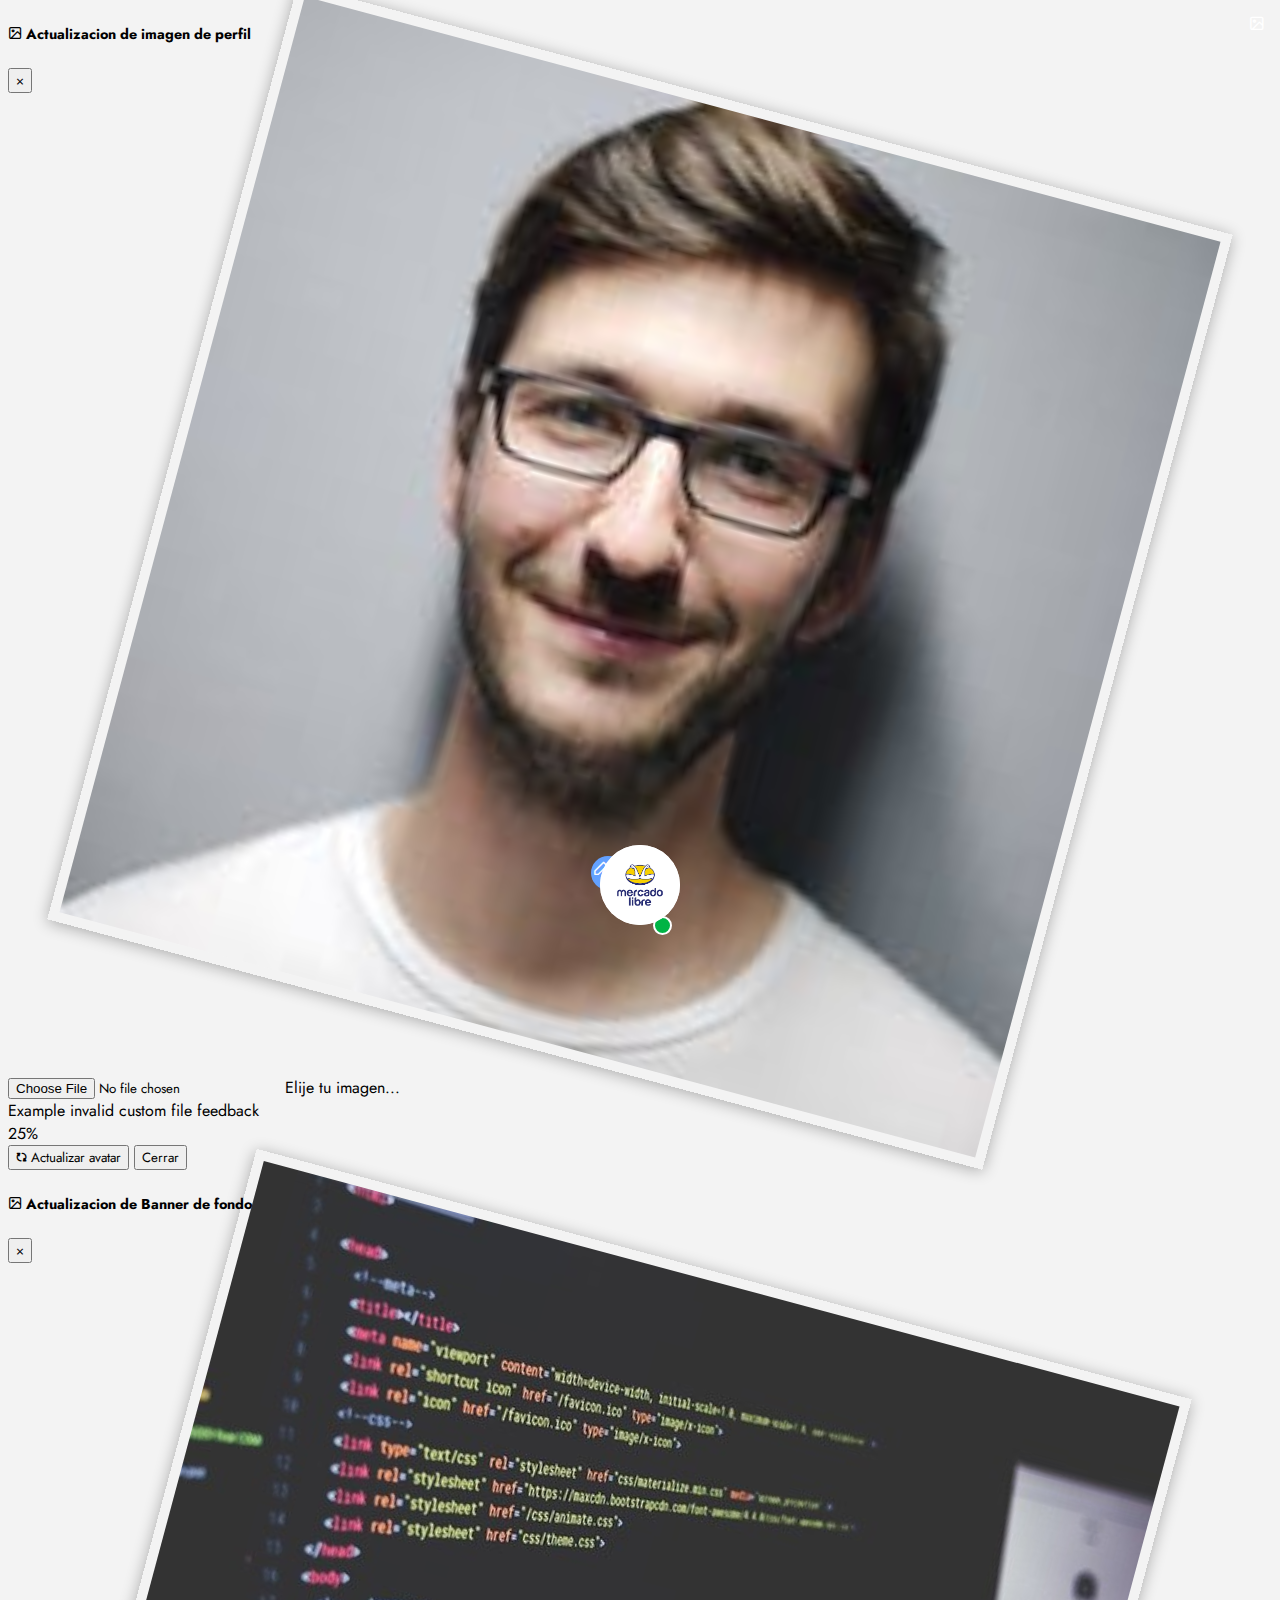
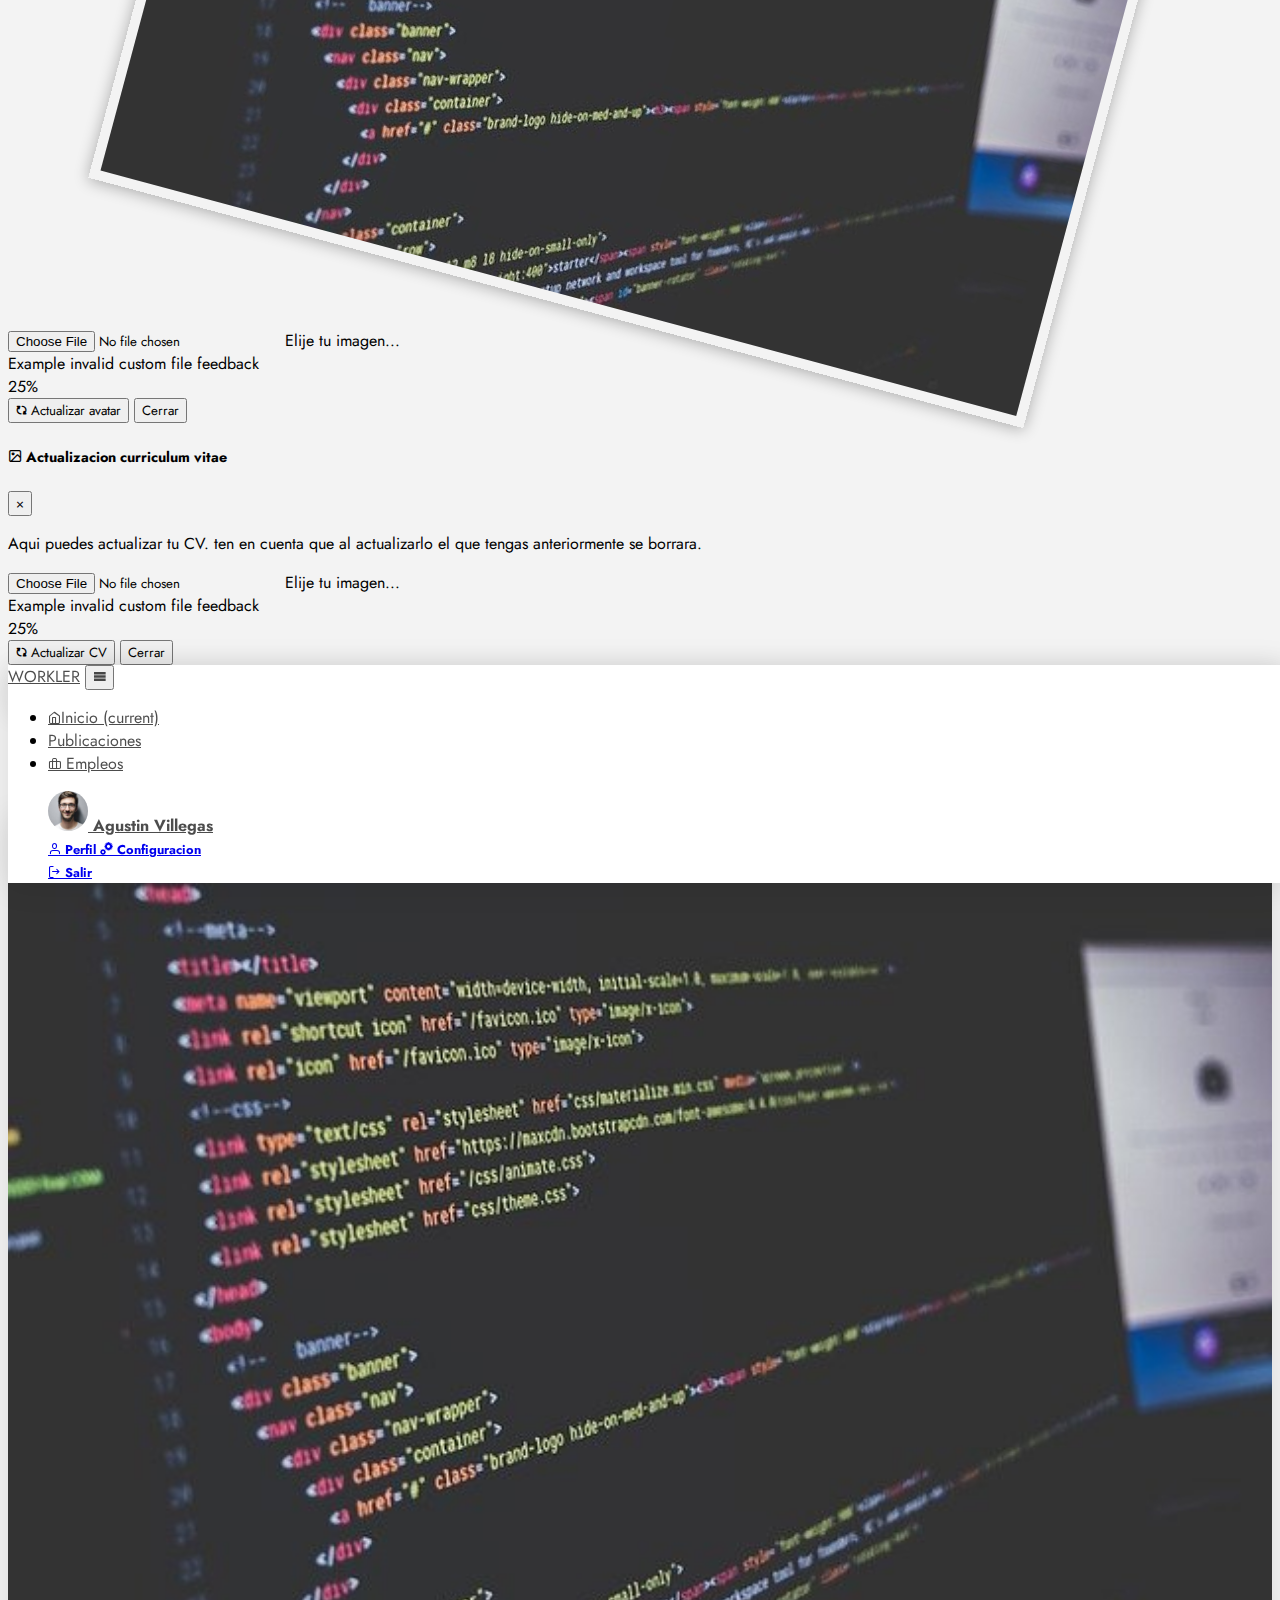
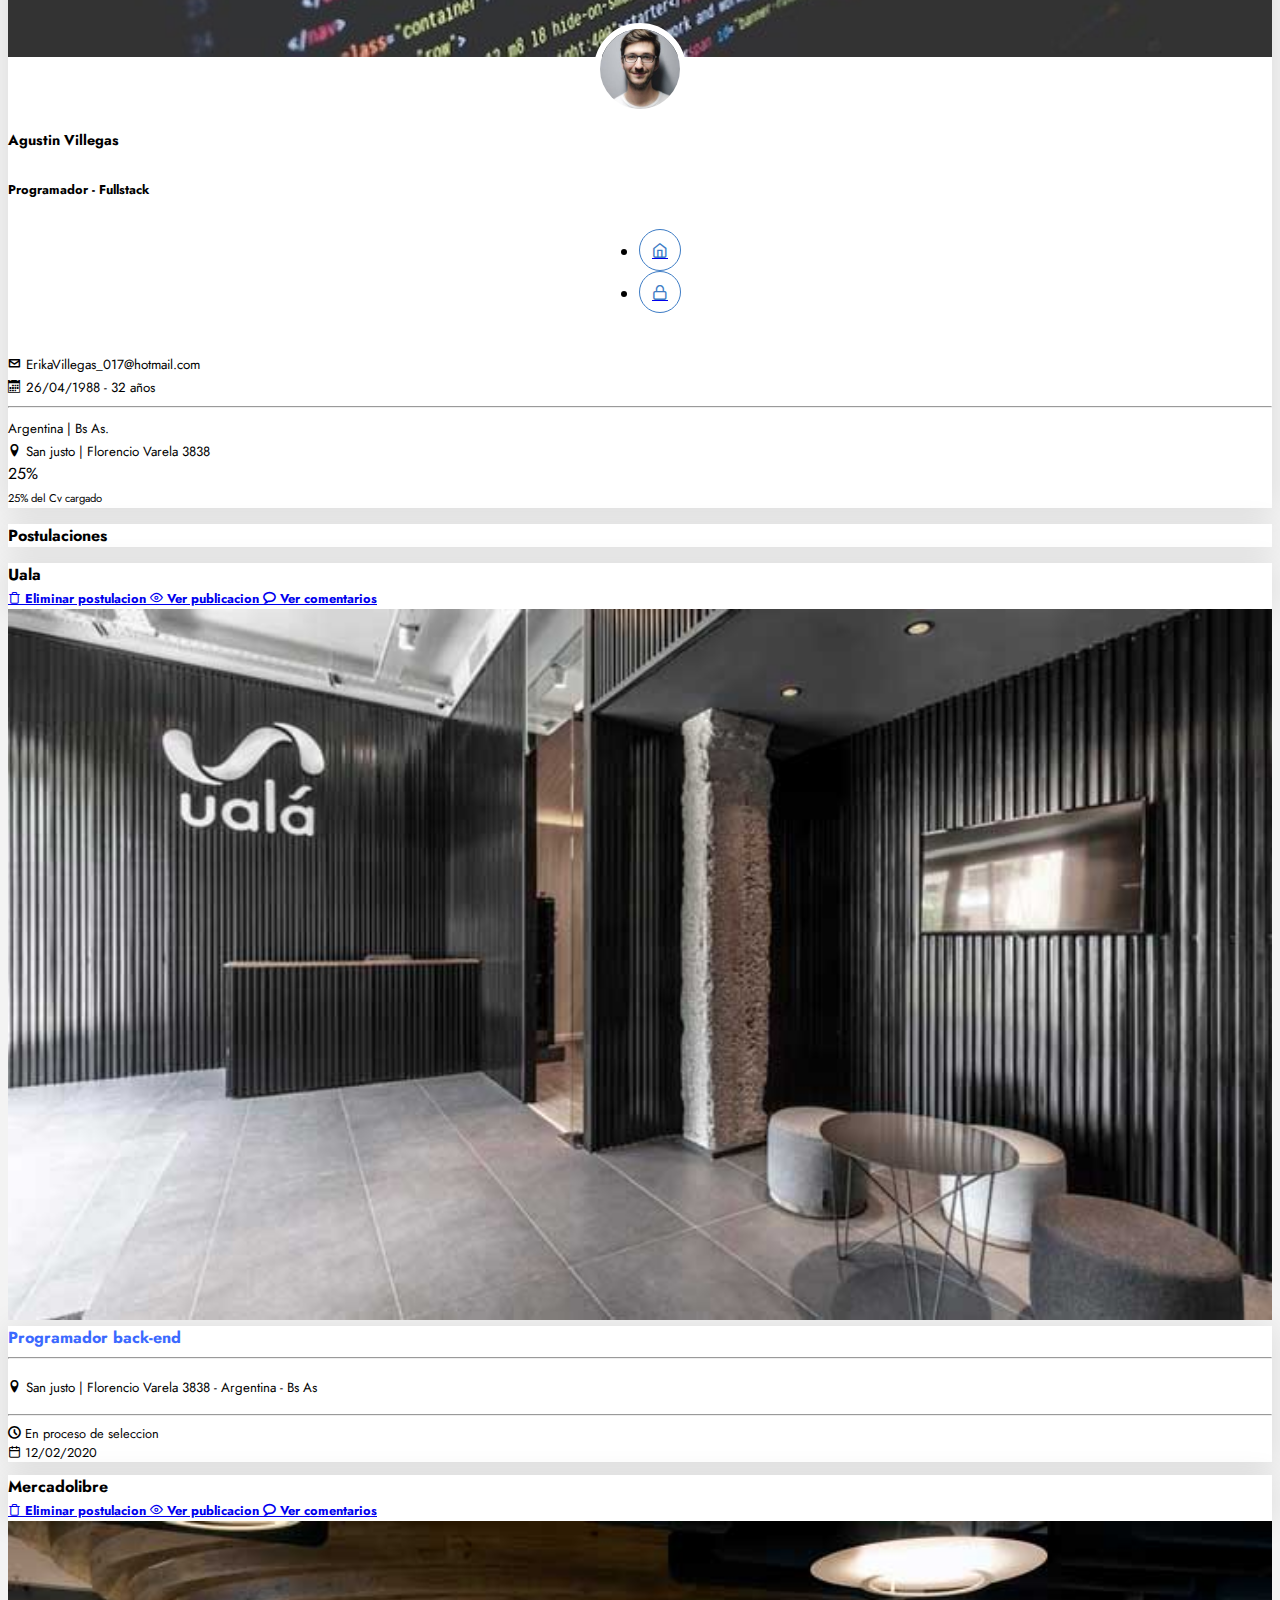
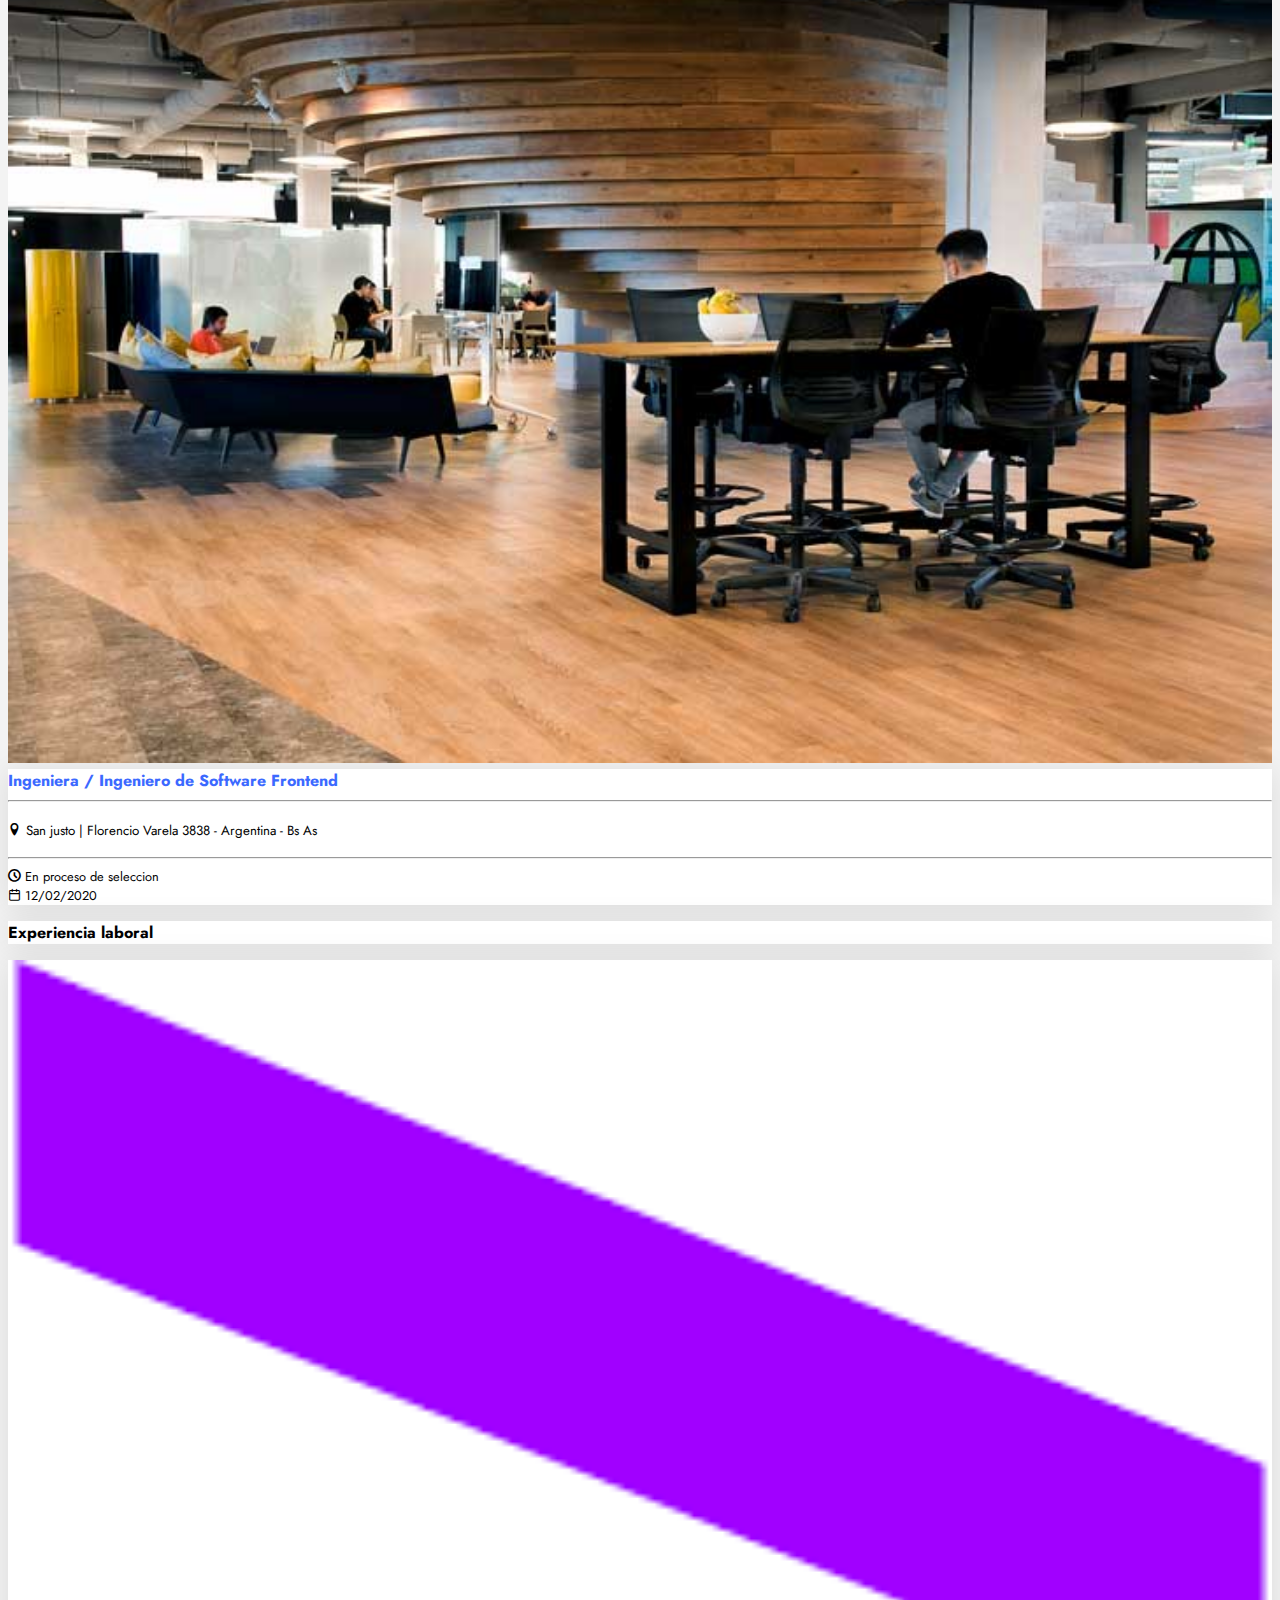
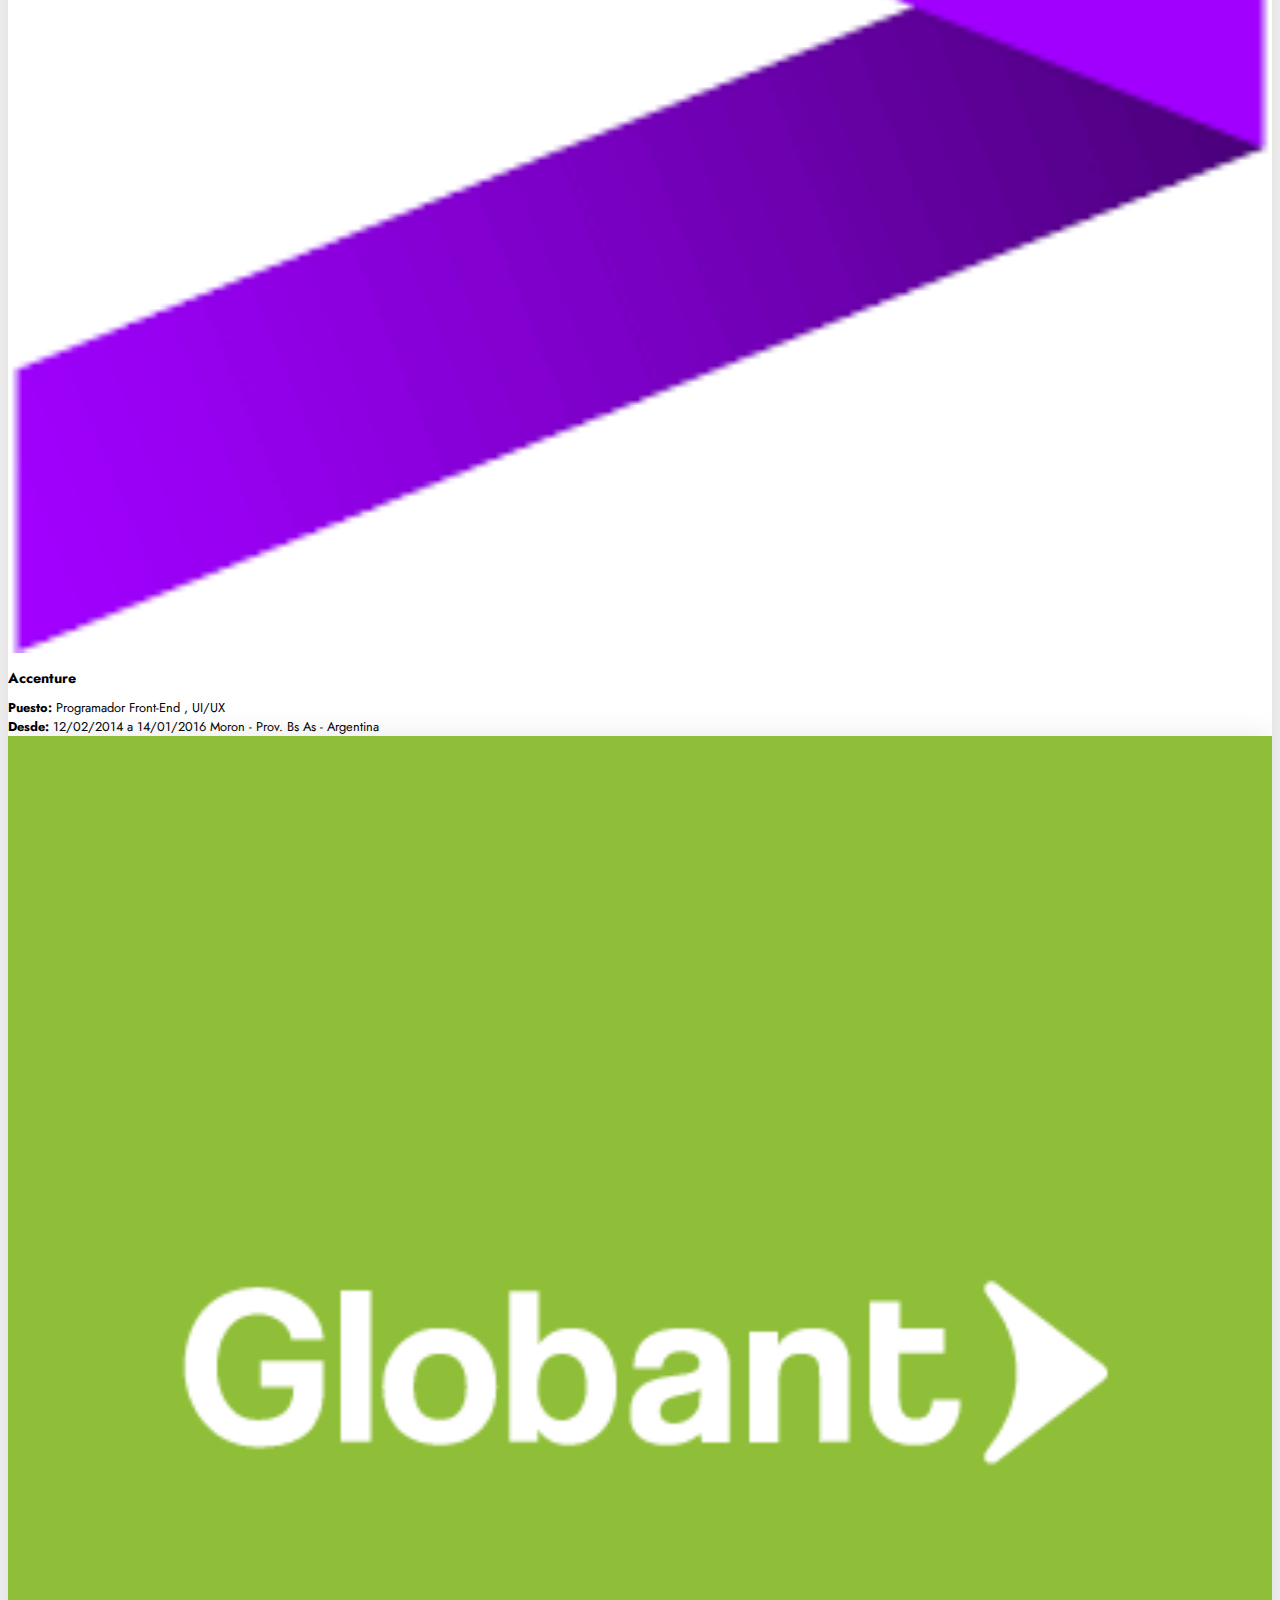
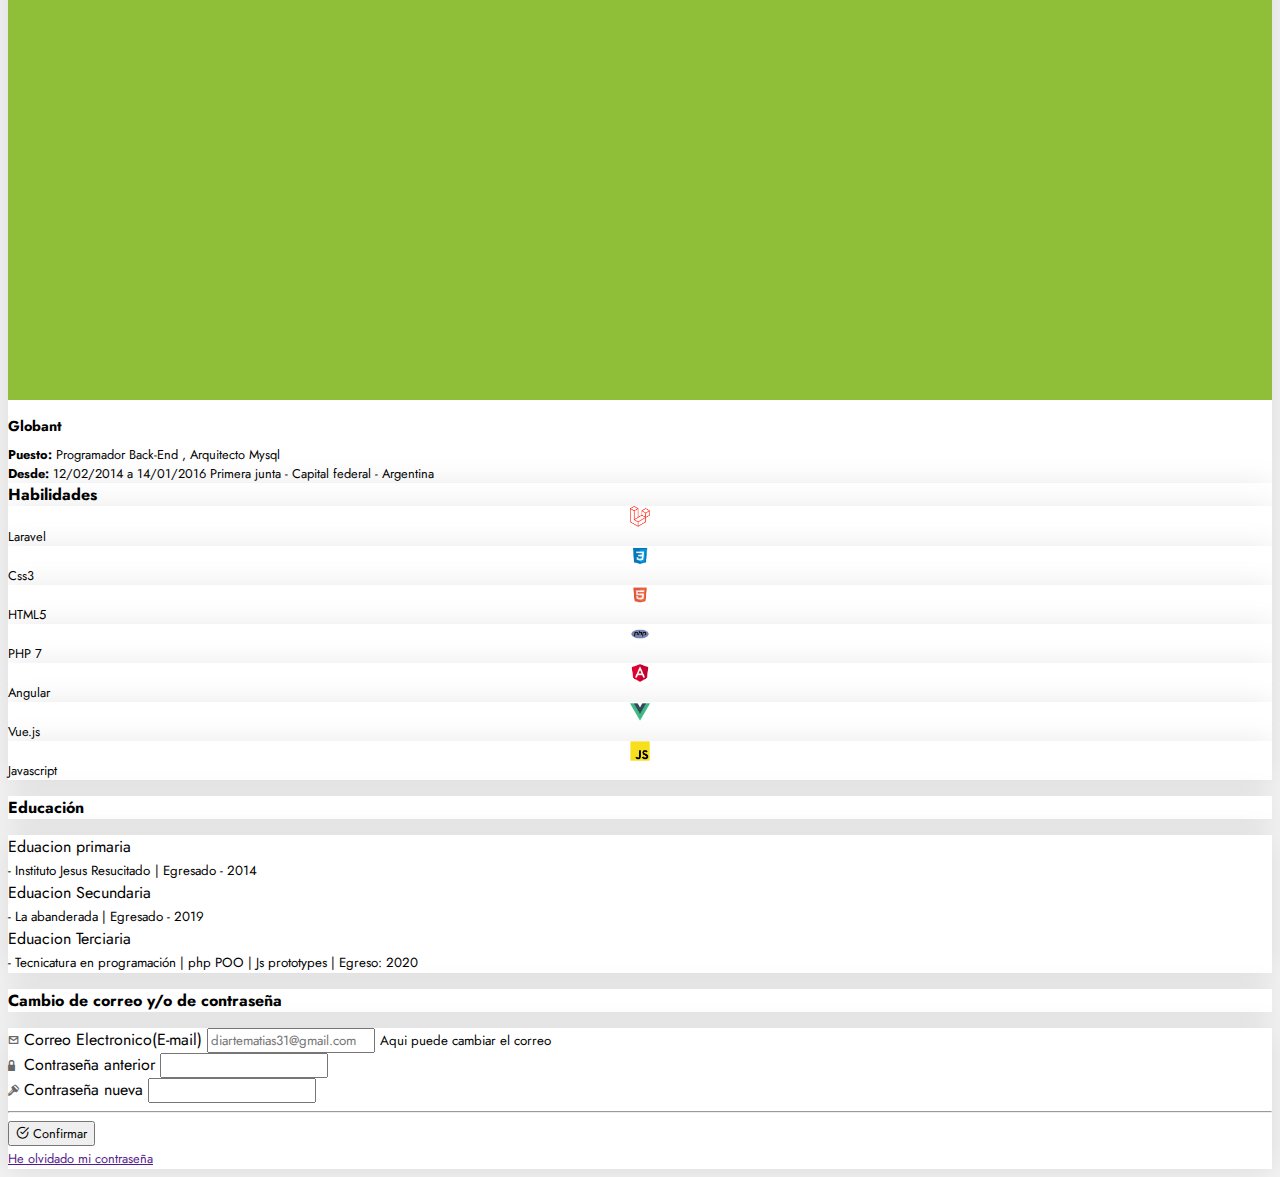
<file: docs/index.html>
<!DOCTYPE html>
<html lang="en">
<head>
    <meta charset="UTF-8">
    <meta name="viewport" content="width=device-width, initial-scale=1.0">
    <title>Document</title>
    <link rel="stylesheet" href="css/style.css">
    <link rel="stylesheet" href="css/responsive.css">
    <link rel="stylesheet" href="css/Topacia.css">
    <link rel="stylesheet" href="css/Icons/style.css">
    <link href="https://fonts.googleapis.com/css2?family=Jost:ital,wght@0,300;0,400;0,700;1,400&display=swap" rel="stylesheet">
    <link rel="stylesheet" href="https://stackpath.bootstrapcdn.com/bootstrap/4.5.0/css/bootstrap.min.css" integrity="sha384-9aIt2nRpC12Uk9gS9baDl411NQApFmC26EwAOH8WgZl5MYYxFfc+NcPb1dKGj7Sk" crossorigin="anonymous">
</head>
<body>

    <!-- Update Avatar Modal -->
    <div class="modal fade" id="updateAvatar" tabindex="-1" role="dialog" aria-labelledby="updateAvatarLabel" aria-hidden="true">
        <div class="modal-dialog">
            <div class="modal-content">
                <div class="modal-header">
                    <h5 class="modal-title fw-b f-6" id="exampleModalLabel">
                        <span class="icon-image2 mr-2"></span>
                        Actualizacion de imagen de perfil
                    </h5>
                    <button type="button" class="close" data-dismiss="modal" aria-label="Close">
                        <span aria-hidden="true">&times;</span>
                    </button>
                </div>
                <div class="modal-body">
                    <div class="col-xl-5 mt-4 mx-auto p-0">
                        <img src="./imagenes/images/users/face-user-01.jpg" class="marco-avatar-or-banner-update">
                            <div class="custom-file mb-3 mt-4">
                                <input type="file" class="custom-file-input" id="validatedCustomFile" required>
                                <label class="custom-file-label" for="validatedCustomFile">Elije tu imagen...</label>
                                <div class="invalid-feedback">Example invalid custom file feedback</div>
                            </div>

                        <div class="progress mt-3">
                            <div class="progress-bar progress-bar-striped bg-info" role="progressbar" style="width:25%" aria-valuenow="50" aria-valuemin="0" aria-valuemax="100">
                                25%
                            </div>
                        </div>
                    </div>
                    
                </div>
                <div class="modal-footer">
                    <button type="button" class="btn btn-info">
                        <span class="icon-refresh mr-2 f-8"></span>
                        Actualizar avatar
                    </button>
                    <button type="button" class="btn btn-secondary" data-dismiss="modal">Cerrar</button>
                </div>
            </div>
        </div>
    </div>


    <!-- Update Banner Modal -->
    <div class="modal fade" id="updateBanner" tabindex="-1" role="dialog" aria-labelledby="updateBannerLabel" aria-hidden="true">
        <div class="modal-dialog">
            <div class="modal-content">
                <div class="modal-header">
                    <h5 class="modal-title fw-b f-6" id="exampleModalLabel">
                        <span class="icon-image2 mr-2"></span>
                        Actualizacion de Banner de fondo perfil
                    </h5>
                    <button type="button" class="close" data-dismiss="modal" aria-label="Close">
                        <span aria-hidden="true">&times;</span>
                    </button>
                </div>
                <div class="modal-body">
                    <div class="col-xl-5 mt-4 mx-auto p-0">
                        <img src="./imagenes/images/banner.jpg" class="marco-avatar-or-banner-update">
                            <div class="custom-file mb-3 mt-4">
                                <input type="file" class="custom-file-input" id="validatedCustomFile" required>
                                <label class="custom-file-label" for="validatedCustomFile">Elije tu imagen...</label>
                                <div class="invalid-feedback">Example invalid custom file feedback</div>
                            </div>

                        <div class="progress mt-3">
                            <div class="progress-bar progress-bar-striped bg-info" role="progressbar" style="width:25%" aria-valuenow="50" aria-valuemin="0" aria-valuemax="100">
                                25%
                            </div>
                        </div>
                    </div>
                    
                </div>
                <div class="modal-footer">
                    <button type="button" class="btn btn-info">
                        <span class="icon-refresh mr-2 f-8"></span>
                        Actualizar avatar
                    </button>
                    <button type="button" class="btn btn-secondary" data-dismiss="modal">Cerrar</button>
                </div>
            </div>
        </div>
    </div>

    <!-- Update CV -->

    <div class="modal fade" id="updateCV" tabindex="-1" role="dialog" aria-labelledby="updateCVLabel" aria-hidden="true">
        <div class="modal-dialog">
            <div class="modal-content">
                <div class="modal-header">
                    <h5 class="modal-title fw-b f-6" id="exampleModalLabel">
                        <span class="icon-image2 mr-2"></span>
                        Actualizacion curriculum vitae
                    </h5>
                    <button type="button" class="close" data-dismiss="modal" aria-label="Close">
                        <span aria-hidden="true">&times;</span>
                    </button>
                </div>
                <div class="modal-body">
                    <div class="col-xl-6 mt-4 mx-auto p-0">
                        <div class="col-xl-12">
                            <p class="text-center">Aqui puedes actualizar tu CV. ten en cuenta que al actualizarlo el que tengas anteriormente se borrara.</p>
                        </div>
                        <div class="custom-file mb-3 mt-4">
                            <input type="file" class="custom-file-input" id="validatedCustomFile" required>
                            <label class="custom-file-label" for="validatedCustomFile">Elije tu imagen...</label>
                            <div class="invalid-feedback">Example invalid custom file feedback</div>
                        </div>

                        <div class="progress mt-3">
                            <div class="progress-bar progress-bar-striped bg-info" role="progressbar" style="width:25%" aria-valuenow="50" aria-valuemin="0" aria-valuemax="100">
                                25%
                            </div>
                        </div>
                    </div>
                    
                </div>
                <div class="modal-footer">
                    <button type="button" class="btn btn-info">
                        <span class="icon-refresh mr-2 f-8"></span>
                        Actualizar CV
                    </button>
                    <button type="button" class="btn btn-secondary" data-dismiss="modal">Cerrar</button>
                </div>
            </div>
        </div>
    </div>

    <div class="bs-1" style="width:100%;height:50px;position:fixed;z-index:30;">
        <nav class="bar navbar navbar-expand-lg bs-1">
            <a class="navbar-brand" href="index.html">WORKLER</a>
            <button class="navbar-toggler" type="button" data-toggle="collapse" data-target="#navbarSupportedContent" aria-controls="navbarSupportedContent" aria-expanded="false" aria-label="Toggle navigation">
              <span class="icon-menu c-b3"></span>
            </button>
          
            <div class="collapse navbar-collapse" id="navbarSupportedContent">
              <ul class="navbar-nav mr-auto">
                <li class="nav-item active">
                    <a class="nav-link c-b3" href="#">
                      <span class="icon-home4 mr-2 f-7 "></span>Inicio  
                      <span class="sr-only">(current)</span>
                    </a>
                </li>
                <li class="nav-item">
                    <a class="nav-link c-b3" href="#">Publicaciones</a>
                </li>
                <li class="nav-item mr-5">
                    <a class="nav-link c-b3" href="#">
                        <span class="icon-briefcase2 mr-2 f-7"></span>
                        Empleos
                    </a>
                </li>
              </ul>
              <div class="form-inline my-2 my-lg-0" style="margin-right:150px;">
                <ul style="list-style: none;">
                    <li class="nav-item dropdown ml-5 fw-b pt-2">
                        <a class="nav-link dropdown-toggle c-b3" href="#" id="navbarDropdown" role="button" data-toggle="dropdown" aria-haspopup="true" aria-expanded="false">
                            <img src="./imagenes/images/users/face-user-01.jpg" class="img-profile-nav-bar">
                            Agustin Villegas
                        </a>
                        <div class="dropdown-menu" aria-labelledby="navbarDropdown">
                          <a class="dropdown-item f-7" href="user.html">
                              <span class="icon-user2 mr-2"></span>
                              Perfil
                          </a>
                          <a class="dropdown-item f-7" href="sett.html">
                              <span class="icon-cogs mr-2"></span>
                              Configuracion
                          </a>
                          <div class="dropdown-divider"></div>
                          <a class="dropdown-item f-7" href="#">
                              <span class="icon-log-out mr-2"></span>
                              Salir
                          </a>
                        </div>
                      </li>
                </ul>
              </div>
            </div>
          </nav>
    </div>

    <div class="col-xl-12 border" style="padding-top:150px;">
        <div class="container">
            <div class="row">

                <div class="col-xl-3 col-lg-4 col-md-5 col-sm-10 col-10 mx-auto mb-4" id="box-profile">
                    
                    <div class="col-xl-12 bck-01 p-0 pb-3 bs-1" id="box-profile-child">
                        <div class="col-xl-12 p-0">

                            <div class="box-edit-avatar-user cp" data-toggle="modal" data-target="#updateAvatar">
                                <span class="icon-edit-2 d-block text-center mt-1 c-w1" ></span>
                            </div>
                                
                            <div class="status-user-connect"></div>
                            <span class="icon-image2 c-w1 icon-edit-banner-profile-user" data-toggle="modal" data-target="#updateBanner"></span>
                            <img src="./imagenes/images/banner.jpg" class="img-full">
                        </div>
                        <div class="box-avatar-user-profile">
                            <img src="./imagenes/images/users/face-user-01.jpg" class="img-full avatar-user-profile">
                        </div>
                        <br>
                        <br>
                        <div class="col-xl-12">
                            <h1 class="f-6 text-center fw-b">Agustin Villegas</h1>
                            <h6 class="f-7 text-center">Programador - Fullstack</h6>
                        </div>
                        

                        <ul class="nav mt-3" id="myTab" role="tablist">
                            <li class="box-icons-profile-settings" role="presentation">
                                <a class="active" id="home-tab" data-toggle="tab" href="#home" role="tab" aria-controls="home" aria-selected="true">
                                    <span class="icon-home4 icons-profile-settings"></span>
                                </a>
                            </li>
                            <li class="box-icons-profile-settings" role="presentation">
                                <a class="" id="profile-tab" data-toggle="tab" href="#profile" role="tab" aria-controls="profile" aria-selected="false">
                                    <span class="icon-lock2 icons-profile-settings"></span>
                                </a>
                            </li>
                        </ul>

                        <br>

                        <div class="col-xl-12 text-center">
                            <div class="py-2">
                                <span class="icon-envelope f-7 mr-2"></span>
                                <small>ErikaVillegas_017@hotmail.com</small>
                            </div>
                            <div class="py-2">
                                <span class="icon-calendar f-7 mr-2"></span>
                                <small>26/04/1988 - 32 años</small>
                            </div>
                            <hr>
                            <div class="py-2">
                                <small>Argentina | Bs As.</small>
                            </div>
                            <div class="py-2">
                                <span class="icon-location f-7 mr-2"></span>
                                <small>San justo | Florencio Varela 3838</small>
                            </div>
                            <div class="py-2">
                                <div class="progress">
                                    <div class="progress-bar progress-bar-striped bg-info" role="progressbar" style="width:25%" aria-valuenow="50" aria-valuemin="0" aria-valuemax="100">
                                        25%
                                    </div>
                                </div>
                                <span class="f-8 text-center">
                                    25% del Cv cargado
                                </span>
                            </div>
                        </div>
                    </div>
                </div>

                <div class="col-xl-9 col-lg-8 col-md-7 col-sm-10 col-10 mx-auto tab-content p-0" id="myTabContent">

                    <div class="tab-pane fade show active" id="home" role="tabpanel" aria-labelledby="home-tab">
                        <div class="row">
                            <div class="col-xl-6">
                                
                                <div class="col-xl-12 border bs bck-01 mb-3 bs-1">
                                    <h3 class="pt-2 pb-1 f-5 fw-b">Postulaciones</h3>
                                </div>

                                <div class="col-xl-12">
                                    <div class="row">

                                        
                                        <!-- POST 1 -->
                                        <div class="col-xl-12 col-lg-6 py-2">
                                            <div class="col-xl-12 p-0">


                                                <div class="col-xl-12 border bck-01 py-2 fw-b bs-1">
                                                    <div class="row">
                                                        <div class="col-xl-10 col-lg-10 col-md-10 col-sm-10">
                                                            <span>Uala</span>
                                                        </div>
                                                        <div class="col-xl-2 col-lg-2 col-md-2 col-sm-2 dropdown-toggle cp" role="group" data-toggle="dropdown" aria-haspopup="true" aria-expanded="false">
                                                            
                                                            <div class="btn-group">
                                                                <span class="mt-1" id="btnGroupDrop1"></span> 
                                                                <div class="dropdown-menu" aria-labelledby="btnGroupDrop1">
                                                                    <a class="dropdown-item f-7" href="#">
                                                                        <span class="icon-trash mr-2"></span>
                                                                        Eliminar postulacion
                                                                    </a>
                                                                    <a class="dropdown-item f-7" href="#">
                                                                        <span class="icon-eye2 mr-2"></span>
                                                                        Ver publicacion
                                                                    </a>
                                                                    <a class="dropdown-item f-7" href="#">
                                                                        <span class="icon-bubble2 mr-2"></span>
                                                                        Ver comentarios
                                                                    </a>
                                                                </div>
                                                            </div>   
                                                        </div>
                                                    </div>
                                                </div>
                                                <div class="col-xl-12 border p-0">
                                                    <img src="./imagenes/images/logos/uala.png" class="img-avatar-company-profile-user">
                                                    <img src="./imagenes/images/posts/03.jpg" class="img-full">
                                                </div>
                                                
                                                <div class="col-xl-12 border mb-4 bck-01 bs-1">
                                                    <div class="row">
                                                        <div class="col-xl-10 mt-4 cc-1 fw-b">
                                                            Programador back-end
                                                        </div>
                                                    </div>
                                                    <hr>
                                                    <p class="">
                                                        <span class="icon-location f-7 mr-2"></span>
                                                        <small>San justo | Florencio Varela 3838 - Argentina - Bs As</small>
                                                    </p>
                                                    <hr>
                                                    <div class="row">
                                                        <div class="col-xl-8 f-7">
                                                            <span class="icon-clock mr-2"></span>
                                                            En proceso de seleccion
                                                        </div>
                                                        <div class="col-xl-4 f-7">
                                                            <span class="icon-calendar2 mr-2"></span>
                                                            <!-- <img src="Imagenes/Iconos/calendar_01.png" class="icons-profile"> -->
                                                            12/02/2020
                                                        </div>
                                                    </div>
                                                    <p class="text-center f-7">
                                                        
                                                    </p>
                                                    <p class="f-8 mt-2 text-right"> 
                                                        
                                                    </p>
                                                </div>
                                            </div>
                                        </div>
                                        <!-- POST 2 -->
                                        <div class="col-xl-12 col-lg-6 py-2">
                                            <div class="col-xl-12 p-0">


                                                <div class="col-xl-12 border bck-01 py-2 fw-b bs-1">
                                                    <div class="row">
                                                        <div class="col-xl-10 col-lg-10">
                                                            <span>Mercadolibre</span>
                                                        </div>
                                                        <div class="col-xl-2 col-lg-2 dropdown-toggle cp" role="group" data-toggle="dropdown" aria-haspopup="true" aria-expanded="false">
                                                            
                                                            <div class="btn-group">
                                                                <span class="mt-1" id="btnGroupDrop1"></span> 
                                                                <div class="dropdown-menu" aria-labelledby="btnGroupDrop1">
                                                                    <a class="dropdown-item f-7" href="#">
                                                                        <span class="icon-trash mr-2"></span>
                                                                        Eliminar postulacion
                                                                    </a>
                                                                    <a class="dropdown-item f-7" href="#">
                                                                        <span class="icon-eye2 mr-2"></span>
                                                                        Ver publicacion
                                                                    </a>
                                                                    <a class="dropdown-item f-7" href="#">
                                                                        <span class="icon-bubble2 mr-2"></span>
                                                                        Ver comentarios
                                                                    </a>
                                                                </div>
                                                            </div>   
                                                        </div>
                                                    </div>
                                                </div>
                                                <div class="col-xl-12 border p-0">
                                                    <img src="./imagenes/images/logos/ml.jpg" class="img-avatar-company-profile-user">
                                                    <img src="./imagenes/images/posts/02.jpg" class="img-full">
                                                </div>
                                                
                                                <div class="col-xl-12 border mb-4 bck-01 bs-1">
                                                    <div class="row">
                                                        <div class="col-xl-10 mt-4 cc-1 fw-b">
                                                            Ingeniera / Ingeniero de Software Frontend
                                                        </div>
                                                    </div>
                                                    <hr>
                                                    <p class="">
                                                        <span class="icon-location f-7 mr-2"></span>
                                                        <small>San justo | Florencio Varela 3838 - Argentina - Bs As</small>
                                                    </p>
                                                    <hr>
                                                    <div class="row">
                                                        <div class="col-xl-8 f-7">
                                                            <span class="icon-clock mr-2"></span>
                                                            En proceso de seleccion
                                                        </div>
                                                        <div class="col-xl-4 f-7">
                                                            <span class="icon-calendar2 mr-2"></span>
                                                            <!-- <img src="Imagenes/Iconos/calendar_01.png" class="icons-profile"> -->
                                                            12/02/2020
                                                        </div>
                                                    </div>
                                                    <p class="text-center f-7">
                                                        
                                                    </p>
                                                    <p class="f-8 mt-2 text-right"> 
                                                        
                                                    </p>
                                                </div>
                                            </div>
                                        </div>
                                    </div>
                                </div>                                    
                            </div>

                            <div class="col-xl-6 col-lg-12">
                                <div class="col-xl-12 border bs bck-01 bs-1">
                                    <h3 class="pt-2 pb-1 f-5 fw-b">Experiencia laboral</h3>
                                </div>
                                
                                <div class="row">

                                    <div class="col-xl-12 col-lg-6 mt-3 mb-3">
                                        <div class="col-xl-12 bck-01 bs-1">
                                            <div class="row">
                                                <div class="col-xl-4 col-lg-12 col-4 py-4">
                                                    <img src="./imagenes/images/logos/accenture.jpg" class="img-full">
                                                </div>
                                                <div class="col-xl-8 col-lg-12 py-4 col-8">
                                                    <div class="col-xl-12 p-0 text-center">
                                                        <h1 class="fw-b f-6 mt-2">Accenture</h1>
                                                    </div>
                                                    <div class="col-xl-12 f-7 text-center">
                                                        <span class="fw-b">Puesto:</span>
                                                        <span>Programador Front-End , UI/UX</span><br>
                                                        <span class="fw-b">Desde:</span>
                                                        <span>12/02/2014 a 14/01/2016</span>
                                                        <span>Moron - Prov. Bs As - Argentina</span>
                                                    </div>
                                                    
                                                </div>
                                            </div>
                                        </div>
                                    </div>

                                    <div class="col-xl-12 col-lg-6 mt-3 mb-3">
                                        <div class="col-xl-12 bck-01 bs-1">
                                            <div class="row">
                                                <div class="col-xl-4 col-lg-12 col-4 py-4">
                                                    <img src="./imagenes/images/logos/globant.png" class="img-full">
                                                </div>
                                                <div class="col-xl-8 col-lg-12 py-4 col-8">
                                                    <div class="col-xl-12 p-0 text-center">
                                                        <h1 class="fw-b f-6 mt-2">Globant</h1>
                                                    </div>
                                                    <div class="col-xl-12 f-7 text-center">
                                                        <span class="fw-b">Puesto:</span>
                                                        <span>Programador Back-End , Arquitecto Mysql</span><br>
                                                        <span class="fw-b">Desde:</span>
                                                        <span>12/02/2014 a 14/01/2016</span>
                                                        <span>Primera junta - Capital federal - Argentina</span>
                                                    </div>
                                                    
                                                </div>
                                            </div>
                                        </div>
                                    </div>
                                </div>

                                <div class="col-xl-12 bs-1 bck-01 py-2">
                                    <span class="f-5 fw-b">Habilidades</span>
                                </div>

                                <div class="col-xl-12 mb-3">
                                    <div class="row">

                                        <div class="col-xl-3 col-lg-3 col-md-4 col-sm-6 col-6 pl-0 cp mt-3">
                                            <div class="col-xl-12 py-2 bck-01 bs-1">
                                                <div class="row">
                                                    <div class="col-xl-12 py-2">
                                                        <img src="imagenes/icons/laravel.png" class="icon-skills">
                                                    </div>
                                                    <div class="col-xl-12 f-7 text-center fw-m">
                                                        Laravel
                                                    </div>
                                                </div>
                                            </div>
                                        </div>

                                        <div class="col-xl-3 col-lg-3 col-md-4 col-sm-6 col-6 pl-0 cp mt-3">
                                            <div class="col-xl-12 py-2 bck-01 bs-1">
                                                <div class="row">
                                                    <div class="col-xl-12 py-2">
                                                        <img src="./imagenes/icons/css3.png" class="icon-skills">
                                                    </div>
                                                    <div class="col-xl-12 f-7 text-center fw-m">
                                                        Css3
                                                    </div>
                                                </div>
                                            </div>
                                        </div>

                                        <div class="col-xl-3 col-lg-3 col-md-4 col-sm-6 col-6 pl-0 cp mt-3">
                                            <div class="col-xl-12 py-2 bck-01 bs-1">
                                                <div class="row">
                                                    <div class="col-xl-12 py-2">
                                                        <img src="imagenes/icons/html5.png" class="icon-skills">
                                                    </div>
                                                    <div class="col-xl-12 f-7 text-center fw-m">
                                                        HTML5
                                                    </div>
                                                </div>
                                            </div>
                                        </div>

                                        <div class="col-xl-3 col-lg-3 col-md-4 col-sm-6 col-6 pl-0 cp mt-3">
                                            <div class="col-xl-12 py-2 bck-01 bs-1">
                                                <div class="row">
                                                    <div class="col-xl-12 py-2">
                                                        <img src="imagenes/icons/php.png" class="icon-skills">
                                                    </div>
                                                    <div class="col-xl-12 f-7 text-center fw-m">
                                                        PHP 7
                                                    </div>
                                                </div>
                                            </div>
                                        </div>

                                        <div class="col-xl-3 col-lg-3 col-md-4 col-sm-6 col-6 pl-0 cp mt-3">
                                            <div class="col-xl-12 py-2 bck-01 bs-1">
                                                <div class="row">
                                                    <div class="col-xl-12 py-2">
                                                        <img src="./imagenes/icons/angular.png" class="icon-skills">
                                                    </div>
                                                    <div class="col-xl-12 f-7 text-center fw-m">
                                                        Angular
                                                    </div>
                                                </div>
                                            </div>
                                        </div>

                                        <div class="col-xl-3 col-lg-3 col-md-4 col-sm-6 col-6 pl-0 cp mt-3">
                                            <div class="col-xl-12 py-2 bck-01 bs-1">
                                                <div class="row">
                                                    <div class="col-xl-12 py-2">
                                                        <img src="imagenes/icons/vue.png" class="icon-skills">
                                                    </div>
                                                    <div class="col-xl-12 f-7 text-center fw-m">
                                                        Vue.js
                                                    </div>
                                                </div>
                                            </div>
                                        </div>

                                        <div class="col-xl-3 col-lg-3 col-md-4 col-sm-6 col-6 pl-0 cp mt-3">
                                            <div class="col-xl-12 py-2 bck-01 bs-1">
                                                <div class="row">
                                                    <div class="col-xl-12 py-2">
                                                        <img src="imagenes/icons/js.png" class="icon-skills">
                                                    </div>
                                                    <div class="col-xl-12 f-7 text-center fw-m">
                                                        Javascript
                                                    </div>
                                                </div>
                                            </div>
                                        </div>


                                        

                                    


                                    </div>
                                </div>
                                <div class="col-xl-12 mb-3 bck-01 bs-1">
                                    <h3 class="pt-2 pb-1 f-5 fw-b">Educación</h3>
                                </div>

                                <div class="col-xl-12 bck-01 bs-1">
                                    <div class="col-xl-12">
                                        <div class="row">
                                            <div class="col-xl-12 py-2">
                                                <span>Eduacion primaria <br></span>
                                                <small>- Instituto Jesus Resucitado</small>
                                                <small>| Egresado - 2014</small>
                                            </div>
                                            
                                            <div class="col-xl-12 py-2">
                                                <span>Eduacion Secundaria <br></span>
                                                <small>- La abanderada </small>
                                                <small>| Egresado - 2019</small>
                                            </div>

                                            <div class="col-xl-12 py-2">
                                                <span>Eduacion Terciaria <br></span>
                                                <small>- Tecnicatura en programación </small>
                                                <small>| php POO | Js prototypes | Egreso: 2020</small>
                                            </div>
                                        </div>
                                    </div>
                                </div>
                            </div>
                        </div>
                    </div>

                    <div class="tab-pane fade" id="profile" role="tabpanel" aria-labelledby="profile-tab">
                        <div class="row">
                            <div class="col-xl-12">
                                <div class="col-xl-12">
                                    <div class="col-xl-12 bs-1 py-2 bck-01 mb-3 border bck-01">
                                        <h3 class="pt-2 pb-1 f-5 fw-b">Cambio de correo y/o de contraseña</h3>
                                    </div>

                                    <div class="col-xl-12 bs-1 border bck-01 py-2">
                                        <form class="col-xl-6 mx-auto py-4">
                                            <div class="form-group">
                                                <label>
                                                    <span class="icon-envelope mr-2 f-8 c-b2"></span>  
                                                    Correo Electronico(E-mail)
                                                </label>
                                                <input type="email" class="form-control text-center" placeholder="diartematias31@gmail.com" id="exampleInputEmail1" aria-describedby="emailHelp">
                                                <small id="emailHelp" class="form-text text-muted">Aqui puede cambiar el correo</small>
                                            </div>
                                            <div class="form-group">
                                                <label>
                                                    <span class="icon-lock mr-2 f-8 c-b2"></span>
                                                    Contraseña anterior
                                                </label>
                                                <input type="password" class="form-control text-center" placeholder="" id="exampleInputPassword1">
                                            </div>
                                            <div class="form-group">
                                                <label>
                                                    <span class="icon-key2 mr-2 f-8 c-b2"></span>
                                                    Contraseña nueva
                                                </label>
                                                <input type="password" class="form-control text-center" placeholder="" id="exampleInputPassword1">
                                                </div>
                                                <hr>
                                            <button type="submit" class="btn btn-primary" style="font-size:.8rem;">
                                                <span class="icon-check-circle mr-3"></span>
                                                Confirmar
                                            </button>
                                            <br>
                                            <a href="" class="f-7">He olvidado mi contraseña</a>
                                        </form>
                                    </div>
                                </div>
                            </div>  
                        </div> 
                    </div>
                </div>
                <!-- END ROW -->
            </div>
        </div>
    </div>
    
    <!-- Custom scripts -->
    <script></script>
    <!-- Jquery - Bootstrap - Popper -->
    <script src="./js/jquery.js"></script>
    <script src="./js/bootstrap.bundle.min.js"></script>
    <script src="./js/bootstrap.min.js"></script>
</body>
</html>
</file>
<file: docs/css/style.css>
* { font-family: 'Jost', sans-serif; }


/* HOME */

#box-scroll {
    width:40px;
    height:250px;
    position:fixed;
    top:200px;
    z-index:20;
}

#time-line {
    border-left:1px solid rgba(0,0,0,.3);
    padding:0px;
    width:2px;
    position:absolute;
    left:1px;
    right:0px;
    margin:0 auto;
    height:195px;
}

#current-time-line {
    position:absolute;
    z-index:20;
    left:0px;
    right:0px;
    margin:0 auto;
    width:5px;
    height:0px;
    border-radius:2px;
    background-color:#496475;
}

#box-social {
    width:20px;
    position:fixed;
    z-index:20;
    left:30px;
}

/* FONTS */

/* color */

.fc-c-01 {color:rgb(72, 153, 119);}
.fc-c-02 {color:#496475;}
.fc-c-03 {color:#3b446f;}

/* color de fond */

.bg-c-01 { background-color:rgb(50, 189, 119); }
.bg-c-02 { background-color:#81f4a7;}
.bg-c-03 { background-color:#ebeeff;}


/*
|
| Nav
|
*/

/*- logo -*/

#box-logo {
    width:120px;
    height:80px;
    float:left;
    margin-right:50px;
}


#box-icon-menu {
    width:80px;
    height:80px;
    position:absolute;
    right:0px;
    display:none;
}

#box-icon-menu > .icon-menu {
    padding:30px;
    display:block;
}

#bar {
    width:100%;
    height:80px;
    position:fixed;
    z-index:10;
}

.list {
    list-style:none;
    width:70%;
    margin:0 auto;
    height:80px;
    padding:0px;
}

#box-left {
    float:left;
}

#box-right {
    position:absolute;
    top:0px;
    right:80px;
}

.btns-left,
.btns-right {
    padding:26px 20px;

}

.btns-left { float:left; }
.btns-right { float:right; list-style:none;}

.btns-left > .links-l,
.btns-right > .links-r {
    padding:5px 10px;
    font-size:.8rem;
    font-weight:bold;
    text-decoration:none !important;
    transition:.2s;
}

.links-r { 
    background-color:rgb(110, 162, 221);
    border-radius:50px;
    color:#fff;
}

.links-r:hover {
    background-color:rgb(78, 149, 230);
    color:#fff !important;
}

.links-l:hover {
    background-color:rgb(110, 162, 221);
    border-radius:50px;
    color:#fff;
}


/*
*
* Slide
*
*/

#slide {
    padding-top:100px;
    height:750px;
}


/* circles */

.circles {position:absolute;z-index:2;border-radius:50%;}
.cir-01 { width:40px; height:40px; top:150px; left:200px;}
.cir-02 { width:25px; height:25px; bottom:150px; left:0; right:150px; margin:0 auto;}


/* decorations */

.box-decoration-01,
.box-decoration-02 {
    width:100px;
    height:100px;
    position:absolute;
    z-index:2;
    
}


.box-decoration-01 { 
    left:0px;
    right:0px;
    margin:0 auto;
}

.box-decoration-02 { 
    right:150px;
    bottom:150px;
}

#middle-circle-bg { 
    width:80%;
    position:absolute;
    top:0px;
    right:0px;
    z-index:-3;
}

#img-slide {
    position:absolute;
    top:0px;
    right:0px;
    z-index:-1;
    width:40%;
}

#middle-bg-2 {
    position:absolute;
    top:0px;
    right:0px;
    z-index:-2;
    width:85%;
}

.df-c2 {font-family: 'Maven Pro', sans-serif;}


/* Type Users */


.box-users {
    padding:250px 0px;
}

/************************************/



/*
|
| Profile
|
*/

body {background-color:#f3f3f3 !important;}

.bar {
    background-color:#fff;
}

.bar > a {color:rgba(0,0,0,.7);}

.img-profile-nav-bar {
    border-radius:50%;
    width:40px;
    height:40px;
}

.box-avatar-user-profile {
    border:6px solid #fff;
    width:80px;
    height:80px;
    border-radius:50%;
    margin:-40px auto;
    position: relative;
    overflow:hidden;
    z-index:4;
}



.status-user-connect {
    border:2px solid rgb(255, 255, 255);
    background-color:rgb(0, 180, 69);
    width:15px;
    height:15px;
    border-radius:50%;
    position:absolute;
    z-index:5;
    display:block;
    margin-left:0;
    margin-right:0;
    left:45px;
    right:0px;
    bottom:-35px;
    margin:0 auto;
}

.icon-skills {width:20px;margin:0 auto;display:block;}

.box-edit-avatar-user {
    position:absolute;
    border-radius:50%;
    width:30px;
    height:30px;
    padding:2px;
    background-color:rgb(99, 161, 255);
    left:-65px;
    right:0px;
    bottom:10px;
    margin-left:0;
    margin-right:0;
    margin:0 auto;
    display:block;
    z-index:5;
}

.img-avatar-company-profile-user {
    border-radius:50%;
    width:60px;
    height:60px;
    padding:10px;
    position:absolute;
    z-index:5;
    left:0px;
    right:0px;
    bottom:-25px;
    margin-left:0;
    margin-right:0;
    display:block;
    margin:auto;
    background-color:#fff;
}

.list-options-forms {
    padding:10px;
    border-bottom:1px solid rgba(0,0,0,.1);
    text-align:center;
    color:rgba(0,0,0,.5);
}
.list-options-forms:last-child {
    border-bottom:none;
}

.text-area-presentation {
    width:98%;
}

.marco-avatar-or-banner-update {
    padding:10px;
    width:75%;
    margin:0 auto;
    display:block;
    box-shadow:0px 2px 15px rgba(0,0,0,.3);
    transform:rotate(15deg);
    margin-bottom:15px;
}

/*
|
| Muro
|
*/

.collapse-filtros { position:fixed; width:20%;}

.c1 {color:rgb(61, 124, 197);}


.label-form-custom {
    background-color:#fff;
    font-size:.8rem;
    position:absolute;
    padding:0px 15px;
    color:rgba(0,0,0,.7);
    margin-top:-13px;
    margin-left:10px;
}


.box-icons-profile-settings {
    border-radius:50%;
    border:1px solid rgb(61, 124, 197);
    width:40px;
    height:40px;
    margin:auto;
    cursor:pointer;
    transition:.2s;
}

.icons-profile-settings {
    display:block;
    text-align:center;
    margin-top:10px;
    color:rgb(61, 124, 197);
}

.box-icons-profile-settings:hover {
    background-color:rgb(61, 124, 197);
}
.box-icons-profile-settings:hover .icons-profile-settings {
    color:#fff;
}

.icon-edit-banner-profile-user
{
    position:absolute;
    right:15px;
    top:15px;
    cursor:pointer;
}

/* BUTTON */

.btn-01 {
    border-radius:50px;
    border:none;
    padding:10px 25px;
}

/*
*
*
*  forms
*
*/


/* labels */

.label-inputs {
    position:absolute;
    top:0px;
    margin-left:10px;
    z-index:2;
}

.inputs-text {
    border-radius:50px;
    border:1px solid rgba(0,0,0,.1);
    padding:5px;
    text-align:center;
    width:98%;
    position:relative;
    z-index:1;
    font-size:.8rem;
}

.inputs-text:focus {
    outline: none;
}

/* login */

.bg-login { background-color:#ebeeff !important; }

#box-color-bg {
    width:700px;
    height:700px;
    background-color:#3b446f;
    position:absolute;
    border-radius:50% 50% 0px 0px;
    left:-150px;
    bottom:-250px;
    box-shadow:0px 0px 45px rgba(0,0,0,.2);
}

.box-login-master {
    border-radius:15px;
    overflow: hidden;
    box-shadow:0px 0px 30px rgba(0,0,0,.1);
    background-color:#ffffff;
}

.box-login-form {
    padding:150px 0px;
    
}

.box-register-bg {
    background-image:url(./../Imagenes/images/bg-slide.png);
    background-size:100% 100%;
}

.box-login-social-network {
    
    border-radius:50%;
    padding:11px;
    width:50px;
    margin:0px 10px;
    border:1px solid rgba(0,0,0,.2);
    text-align:center;
    color:rgba(0,0,0,.3);
    cursor:pointer;
    float:left;
}
</file>
<file: docs/css/responsive.css>
@media screen and (max-width:1200px)
{
    .list {
        float:left;
    }
}

@media screen and (max-width:950px)
{
    #time-line {
        height:230px;
    }

    #box-icon-menu { display:block; }

    .list { 
        position:absolute;
        width:100%;
    }

    #box-left {
        position:absolute;
        top:80px;
        width:100%;
        height:100vh;
    }   

    .btns-left {
        float:none;
        left:0px;
        right:0px;
        margin:20px auto;
        padding:10px 0px;
        width:15%;
        border:1px solid transparent;
    }

    .links-l {
        text-align:center;
        display:block;
    }
    .links-l:hover {
        border:1px solid black;
        border-radius:50px;
    } 
}

@media screen and (max-width:780px)
{
    .btns-left {
        width:30%;
    }
}

@media screen and (max-width:350px)
{
    .btns-left {
        width:50%;
    }
}

/* profile */

@media screen and (max-width:1200px) {
    
    #box-profile-child {
        position:fixed;
        width:25%;
    }
}

@media screen and (max-width:992px) {
    #box-profile-child {
        position:fixed;
        width:28%;
    }
}

@media screen and (max-width:850px) {
    #box-profile-child {
        position:fixed;
        width:30%;
    }
}

@media screen and (max-width:850px) {

    #box-profile {
        width:25%;
    }

    #box-profile-child {
        position:fixed;
        width:32%;
        float:left;
        margin:0px !important;
    }
}

@media screen and (max-width:766px) {

    #box-profile-child {
        width:100%;
        position: relative;
    }
}
</file>
<file: docs/css/Topacia.css>
/*
|
| IMAGENES
|
*/

.img-full {width:100%;}

/*
*
* BACKGROUNDS COLORS
*
*/


.bck-01 { background-color:#fff; }
.bck-02 { background-color:#000; }
.bck-03 { background-color:rgb(255, 115, 115); }
.bck-04 { background-color:rgb(109, 93, 255); }
.bck-05 { background-color:rgb(89, 194, 63); }
.bck-06 { background-color:rgb(255, 183, 75); }
.bck-07 { background-color:rgb(102, 245, 255); }

/*
*
* FONTS
*
*/

/*- FONTS SIZE -*/
.f-0 { font-size:3rem; }
.f-1 { font-size:2rem; }
.f-2 { font-size:1.8rem; }
.f-3 { font-size:1.4rem; }
.f-4 { font-size:1.2rem; }
.f-5 { font-size: 1rem; }
.f-6 { font-size:.9rem; }
.f-7 { font-size:.8rem; }
.f-8 { font-size:.7rem; }
.f-9 { font-size:.6rem; }


/*- FONTS WEIGHT -*/

.fw-l { font-weight:lighter;}
.fw-m { font-weight:400; }
.fw-b { font-weight:bold; }

/*- DEESING FONT 01 -*/

@font-face { 
    src: url(../Fonts/UbuntuCondensed-Regular.ttf);
    font-family:"Main";
}

.df-01 {font-family:"Main";}

/*- DEESING FONT 02 -*/

/*- DEESING FONT 03 -*/

/*- DEESING FONT 04 -*/

/*- TEKO -*/

@font-face{src:url(../Fonts/Teko/Teko-Light.ttf);font-family:"Tko_L";}
@font-face{src:url(../Fonts/Teko/Teko-Regular.ttf);font-family:"Tko_R";}
@font-face{src:url(../Fonts/Teko/Teko-Medium.ttf);font-family:"Tko_M";}
@font-face{src:url(../Fonts/Teko/Teko-Bold.ttf);font-family:"Tko_B";}


.Tko_L {font-family: "Tko_L";}
.Tko_R {font-family: "Tko_R";}
.Tko_M {font-family: "Tko_M";}
.Tko_B {font-family: "Tko_B";}

/*
*
* FONTS COLORS
*
*/

.c-w1 { color:#fff !important; }
.c-b1 { color:#000 !important; }
.c-b2 { color: rgba(0,0,0,.6) !important; }
.c-b3 { color: rgba(0,0,0,.7) !important; }
.c-w2 { color: rgba(255,255,255,.3) !important; }
.c-w3 { color: rgba(255,255,255,.7) !important; }
.c-r1 { color: red;}

/*CUSTON*/

.cc-1 {color:rgb(59, 105, 255);}
.cc-2 {color:rgb(255, 169, 10)}
.cc-3 {color:rgb(59, 105, 255);}
.cc-4 {color:rgb(59, 105, 255);}

/*
*
* BORDERS
*
*/

.bor-a { border:1px solid rgba(0,0,0,.3); }
.bor-t { border-top:1px solid rgba(0,0,0,.3); }
.bor-b { border-bottom:1px solid rgba(0,0,0,.3); }
.bor-l { border-left:1px solid rgba(0,0,0,.3); }
.bor-r { border-right:1px solid rgba(0,0,0,.3); }


/*--- TEST BORDERS ---*/

.bor-test-1 { border:1px solid #000; }
.bor-test-2 { border:1px solid #fff; }
.bor-test-3 { border:1px solid rgb(243, 91, 21); }
.bor-test-4 { border:1px solid rgb(40, 19, 224); }
.bor-test-5 { border:1px solid rgb(14, 177, 28); }
.bor-test-6 { border:1px solid rgb(213, 255, 27); }
.bor-test-7 { border:1px solid rgb(177, 14, 177); }
.bor-test-8 { border:1px solid rgb(177, 14, 28); }
.bor-test-9 { border:1px solid rgb(243, 15, 15); }


/*
*
* PADDINGS
*
*/

/*--- Todo (a) ---*/

.pd-a-1 { padding:1px; }
.pd-a-2 { padding:2px; }
.pd-a-4 { padding:4px; }
.pd-a-6 { padding:6px; }
.pd-a-8 { padding:8px; }
.pd-a-10 { padding:10px; }
.pd-a-20 { padding:20px; }
.pd-a-30 { padding:30px; }
.pd-a-40 { padding:40px; }
.pd-a-50 { padding:50px; }
.pd-a-60 { padding:60px; }

/*--- Top ---*/

.pd-t-1 { padding-top:1px; }
.pd-t-2 { padding-top:2px; }
.pd-t-4 { padding-top:4px; }
.pd-t-6 { padding-top:6px; }
.pd-t-8 { padding-top:8px; }
.pd-t-10 { padding-top:10px; }
.pd-t-15 { padding-top:15px; }
.pd-t-20 { padding-top:20px; }
.pd-t-25 { padding-top:25px; }
.pd-t-30 { padding-top:30px; }

/*--- Bottom ---*/

.pd-b-1 { padding-bottom:1px; }
.pd-b-2 { padding-bottom:2px; }
.pd-b-4 { padding-bottom:4px; }
.pd-b-6 { padding-bottom:6px; }
.pd-b-8 { padding-bottom:8px; }
.pd-b-10 { padding-bottom:10px; }
.pd-b-15 { padding-bottom:15px; }
.pd-b-20 { padding-bottom:20px; }
.pd-b-25 { padding-bottom:25px; }
.pd-b-30 { padding-bottom:30px; }

/*--- Right ---*/

.pd-r-1 { padding-right:1px; }
.pd-r-2 { padding-right:2px; }
.pd-r-4 { padding-right:4px; }
.pd-r-6 { padding-right:6px; }
.pd-r-8 { padding-right:8px; }
.pd-r-10 { padding-right:10px; }
.pd-r-15 { padding-right:15px; }
.pd-r-20 { padding-right:20px; }
.pd-r-25 { padding-right:25px; }
.pd-r-30 { padding-right:30px; }

/*--- Left ---*/

.pd-l-1 { padding-left:1px; }
.pd-l-2 { padding-left:2px; }
.pd-l-4 { padding-left:4px; }
.pd-l-6 { padding-left:6px; }
.pd-l-8 { padding-left:8px; }
.pd-l-10 { padding-left:10px; }
.pd-l-15 { padding-left:15px; }
.pd-l-20 { padding-left:20px; }
.pd-l-25 { padding-left:25px; }
.pd-l-30 { padding-left:30px; }



/*
*
* MARGINS
*
*/

/*--- Top ---*/

.mg-t-1 { margin-top:1px; }
.mg-t-2 { margin-top:2px; }
.mg-t-4 { margin-top:4px; }
.mg-t-6 { margin-top:6px; }
.mg-t-8 { margin-top:8px; }
.mg-t-10 { margin-top:10px; }
.mg-t-15 { margin-top:15px; }
.mg-t-20 { margin-top:20px; }
.mg-t-25 { margin-top:25px; }
.mg-t-30 { margin-top:30px; }

/*--- Bottom ---*/

.mg-b-1 { margin-bottom:1px; }
.mg-b-2 { margin-bottom:2px; }
.mg-b-4 { margin-bottom:4px; }
.mg-b-6 { margin-bottom:6px; }
.mg-b-8 { margin-bottom:8px; }
.mg-b-10 { margin-bottom:10px; }
.mg-b-15 { margin-bottom:15px; }
.mg-b-20 { margin-bottom:20px; }
.mg-b-25 { margin-bottom:25px; }
.mg-b-30 { margin-bottom:30px; }

/*--- Right ---*/

.mg-r-1 { margin-right:1px; }
.mg-r-2 { margin-right:2px; }
.mg-r-4 { margin-right:4px; }
.mg-r-6 { margin-right:6px; }
.mg-r-8 { margin-right:8px; }
.mg-r-10 { margin-right:10px; }
.mg-r-15 { margin-right:15px; }
.mg-r-20 { margin-right:20px; }
.mg-r-25 { margin-right:25px; }
.mg-r-30 { margin-right:30px; }

/*--- Left ---*/

.mg-l-1 { margin-left:1px; }
.mg-l-2 { margin-left:2px; }
.mg-l-4 { margin-left:4px; }
.mg-l-6 { margin-left:6px; }
.mg-l-8 { margin-left:8px; }
.mg-l-10 { margin-left:10px; }
.mg-l-15 { margin-left:15px; }
.mg-l-20 { margin-left:20px; }
.mg-l-25 { margin-left:25px; }
.mg-l-30 { margin-left:30px; }

/*
*
* BOXES
*
*/

.box-1 { width:100%; }
.box-2 { width:50%; }
.box-3 { width:33.3%; }
.box-4 { width:25%; }
.box-5 { width:20%; }

/*
*
* HEIGHTS
*
*/
.box-ha {height:100vh;}
.box-h1 {height:100px;}
.box-h2 {height:200px;}
.box-h3 {height:250px;}
.box-h4 {height:350px;}
.box-h5 {height:400px;}
.box-h6 {height:450px;}
.box-h7 {height:500px;}
.box-h8 {height:550px;}
.box-h9 {height:600px;}
.box-h10 {height:650px;}
.box-h11 {height:700px;}
.box-h12 {height:750px;}
.box-h13 {height:800px;}
.box-h14 {height:850px;}
.box-h15 {height:900px;}
.box-h16 {height:950px;}
.box-h17 {height:1000px;}

/*
*
* FLOATS
*
*/

.fl { float:left; }
.fr { float:right; }


/*
*
* CENTER
*
*/

.c-bx-a {
    margin:0 auto;
    max-width:1100px;
}

/*
*
* OVERFLOWS
*
*/

.ov-h { overflow:hidden; }

.center {
    position:absolute;
    margin:auto;
    top:0;
    left:0;
    right:0;
    bottom:0;
}

.first-div {
    z-index:4000;
}

/*
*
* Cursores
*
*/

.cp {cursor:pointer;}

.trans {
    transition:.4s;
    -webkit-transition:.4s;
    -moz-transition:.4s;
    -o-transition:.4s;
}


/*
*
*   Radius
*
*/

.br-1 {border-radius:3px;}
.br-2 {border-radius:6px;}
.br-3 {border-radius:10px;}

/*
*
*   SHADOWS
*
*/

.bs-1 {box-shadow:0px 2px 30px rgba(0,0,0,.1);}
.bs-2 {box-shadow:0px 2px 30px rgba(0,0,0,.4);}
.bs-3 {box-shadow:0px 2px 45px rgba(0,0,0,.7);}
</file>
<file: docs/css/Icons/style.css>
@font-face {
  font-family: 'icomoon';
  src:  url('fonts/icomoon.eot?yzyje9');
  src:  url('fonts/icomoon.eot?yzyje9#iefix') format('embedded-opentype'),
    url('fonts/icomoon.ttf?yzyje9') format('truetype'),
    url('fonts/icomoon.woff?yzyje9') format('woff'),
    url('fonts/icomoon.svg?yzyje9#icomoon') format('svg');
  font-weight: normal;
  font-style: normal;
}

[class^="icon-"], [class*=" icon-"] {
  /* use !important to prevent issues with browser extensions that change fonts */
  font-family: 'icomoon' !important;
  speak: none;
  font-style: normal;
  font-weight: normal;
  font-variant: normal;
  text-transform: none;
  line-height: 1;

  /* Better Font Rendering =========== */
  -webkit-font-smoothing: antialiased;
  -moz-osx-font-smoothing: grayscale;
}

.icon-sunrise:before {
  content: "\e900";
}
.icon-sun2:before {
  content: "\e901";
}
.icon-moon:before {
  content: "\e902";
}
.icon-sun3:before {
  content: "\e903";
}
.icon-windy:before {
  content: "\e904";
}
.icon-wind:before {
  content: "\e905";
}
.icon-snowflake:before {
  content: "\e906";
}
.icon-cloudy:before {
  content: "\e907";
}
.icon-cloud2:before {
  content: "\e908";
}
.icon-weather:before {
  content: "\e909";
}
.icon-weather2:before {
  content: "\e90a";
}
.icon-weather3:before {
  content: "\e90b";
}
.icon-lines:before {
  content: "\e90c";
}
.icon-cloud3:before {
  content: "\e90d";
}
.icon-lightning:before {
  content: "\e90e";
}
.icon-lightning2:before {
  content: "\e90f";
}
.icon-rainy:before {
  content: "\e910";
}
.icon-rainy2:before {
  content: "\e911";
}
.icon-windy2:before {
  content: "\e912";
}
.icon-windy3:before {
  content: "\e913";
}
.icon-snowy:before {
  content: "\e914";
}
.icon-snowy2:before {
  content: "\e915";
}
.icon-snowy3:before {
  content: "\e916";
}
.icon-weather4:before {
  content: "\e917";
}
.icon-cloudy2:before {
  content: "\e918";
}
.icon-cloud4:before {
  content: "\e919";
}
.icon-lightning3:before {
  content: "\e91a";
}
.icon-sun4:before {
  content: "\e91b";
}
.icon-moon2:before {
  content: "\e91c";
}
.icon-cloudy3:before {
  content: "\e91d";
}
.icon-cloud5:before {
  content: "\e91e";
}
.icon-cloud6:before {
  content: "\e91f";
}
.icon-lightning4:before {
  content: "\e920";
}
.icon-rainy3:before {
  content: "\e921";
}
.icon-rainy4:before {
  content: "\e922";
}
.icon-windy4:before {
  content: "\e923";
}
.icon-windy5:before {
  content: "\e924";
}
.icon-snowy4:before {
  content: "\e925";
}
.icon-snowy5:before {
  content: "\e926";
}
.icon-weather5:before {
  content: "\e927";
}
.icon-cloudy4:before {
  content: "\e928";
}
.icon-lightning5:before {
  content: "\e929";
}
.icon-thermometer:before {
  content: "\e92a";
}
.icon-compass3:before {
  content: "\e92b";
}
.icon-none:before {
  content: "\e92c";
}
.icon-Celsius:before {
  content: "\e92d";
}
.icon-Fahrenheit:before {
  content: "\e92e";
}
.icon-home:before {
  content: "\e92f";
}
.icon-home2:before {
  content: "\e930";
}
.icon-home3:before {
  content: "\e931";
}
.icon-office:before {
  content: "\e932";
}
.icon-newspaper:before {
  content: "\e933";
}
.icon-pencil:before {
  content: "\e934";
}
.icon-pencil2:before {
  content: "\e935";
}
.icon-quill:before {
  content: "\e936";
}
.icon-pen:before {
  content: "\e937";
}
.icon-blog:before {
  content: "\e938";
}
.icon-eyedropper:before {
  content: "\e939";
}
.icon-droplet:before {
  content: "\e93a";
}
.icon-paint-format:before {
  content: "\e93b";
}
.icon-image:before {
  content: "\e93c";
}
.icon-images:before {
  content: "\e93d";
}
.icon-camera:before {
  content: "\e93e";
}
.icon-headphones:before {
  content: "\e93f";
}
.icon-music:before {
  content: "\e940";
}
.icon-play:before {
  content: "\e941";
}
.icon-film:before {
  content: "\e942";
}
.icon-video-camera:before {
  content: "\e943";
}
.icon-dice:before {
  content: "\e944";
}
.icon-pacman:before {
  content: "\e945";
}
.icon-spades:before {
  content: "\e946";
}
.icon-clubs:before {
  content: "\e947";
}
.icon-diamonds:before {
  content: "\e948";
}
.icon-bullhorn:before {
  content: "\e949";
}
.icon-connection:before {
  content: "\e94a";
}
.icon-podcast:before {
  content: "\e94b";
}
.icon-feed:before {
  content: "\e94c";
}
.icon-mic:before {
  content: "\e94d";
}
.icon-book:before {
  content: "\e94e";
}
.icon-books:before {
  content: "\e94f";
}
.icon-library:before {
  content: "\e950";
}
.icon-file-text:before {
  content: "\e951";
}
.icon-profile:before {
  content: "\e952";
}
.icon-file-empty:before {
  content: "\e953";
}
.icon-files-empty:before {
  content: "\e954";
}
.icon-file-text2:before {
  content: "\e955";
}
.icon-file-picture:before {
  content: "\e956";
}
.icon-file-music:before {
  content: "\e957";
}
.icon-file-play:before {
  content: "\e958";
}
.icon-file-video:before {
  content: "\e959";
}
.icon-file-zip:before {
  content: "\e95a";
}
.icon-copy:before {
  content: "\e95b";
}
.icon-paste:before {
  content: "\e95c";
}
.icon-stack:before {
  content: "\e95d";
}
.icon-folder:before {
  content: "\e95e";
}
.icon-folder-open:before {
  content: "\e95f";
}
.icon-folder-plus:before {
  content: "\e960";
}
.icon-folder-minus:before {
  content: "\e961";
}
.icon-folder-download:before {
  content: "\e962";
}
.icon-folder-upload:before {
  content: "\e963";
}
.icon-price-tag:before {
  content: "\e964";
}
.icon-price-tags:before {
  content: "\e965";
}
.icon-barcode:before {
  content: "\e966";
}
.icon-qrcode:before {
  content: "\e967";
}
.icon-ticket:before {
  content: "\e968";
}
.icon-cart:before {
  content: "\e969";
}
.icon-coin-dollar:before {
  content: "\e96a";
}
.icon-coin-euro:before {
  content: "\e96b";
}
.icon-coin-pound:before {
  content: "\e96c";
}
.icon-coin-yen:before {
  content: "\e96d";
}
.icon-credit-card:before {
  content: "\e96e";
}
.icon-calculator:before {
  content: "\e96f";
}
.icon-lifebuoy:before {
  content: "\e970";
}
.icon-phone:before {
  content: "\e971";
}
.icon-phone-hang-up:before {
  content: "\e972";
}
.icon-address-book:before {
  content: "\e973";
}
.icon-envelop:before {
  content: "\e974";
}
.icon-pushpin:before {
  content: "\e975";
}
.icon-location:before {
  content: "\e976";
}
.icon-location2:before {
  content: "\e977";
}
.icon-compass:before {
  content: "\e978";
}
.icon-compass2:before {
  content: "\e979";
}
.icon-map:before {
  content: "\e97a";
}
.icon-map2:before {
  content: "\e97b";
}
.icon-history:before {
  content: "\e97c";
}
.icon-clock:before {
  content: "\e97d";
}
.icon-clock2:before {
  content: "\e97e";
}
.icon-alarm:before {
  content: "\e97f";
}
.icon-bell:before {
  content: "\e980";
}
.icon-stopwatch:before {
  content: "\e981";
}
.icon-calendar:before {
  content: "\e982";
}
.icon-printer:before {
  content: "\e983";
}
.icon-keyboard:before {
  content: "\e984";
}
.icon-display:before {
  content: "\e985";
}
.icon-laptop:before {
  content: "\e986";
}
.icon-mobile:before {
  content: "\e987";
}
.icon-mobile2:before {
  content: "\e988";
}
.icon-tablet:before {
  content: "\e989";
}
.icon-tv:before {
  content: "\e98a";
}
.icon-drawer:before {
  content: "\e98b";
}
.icon-drawer2:before {
  content: "\e98c";
}
.icon-box-add:before {
  content: "\e98d";
}
.icon-box-remove:before {
  content: "\e98e";
}
.icon-download:before {
  content: "\e98f";
}
.icon-upload:before {
  content: "\e990";
}
.icon-floppy-disk:before {
  content: "\e991";
}
.icon-drive:before {
  content: "\e992";
}
.icon-database:before {
  content: "\e993";
}
.icon-undo:before {
  content: "\e994";
}
.icon-redo:before {
  content: "\e995";
}
.icon-undo2:before {
  content: "\e996";
}
.icon-redo2:before {
  content: "\e997";
}
.icon-forward:before {
  content: "\e998";
}
.icon-reply:before {
  content: "\e999";
}
.icon-bubble:before {
  content: "\e99a";
}
.icon-bubbles:before {
  content: "\e99b";
}
.icon-bubbles2:before {
  content: "\e99c";
}
.icon-bubble2:before {
  content: "\e99d";
}
.icon-bubbles3:before {
  content: "\e99e";
}
.icon-bubbles4:before {
  content: "\e99f";
}
.icon-user:before {
  content: "\e9a0";
}
.icon-users:before {
  content: "\e9a1";
}
.icon-user-plus:before {
  content: "\e9a2";
}
.icon-user-minus:before {
  content: "\e9a3";
}
.icon-user-check:before {
  content: "\e9a4";
}
.icon-user-tie:before {
  content: "\e9a5";
}
.icon-quotes-left:before {
  content: "\e9a6";
}
.icon-quotes-right:before {
  content: "\e9a7";
}
.icon-hour-glass:before {
  content: "\e9a8";
}
.icon-spinner:before {
  content: "\e9a9";
}
.icon-spinner2:before {
  content: "\e9aa";
}
.icon-spinner3:before {
  content: "\e9ab";
}
.icon-spinner4:before {
  content: "\e9ac";
}
.icon-spinner5:before {
  content: "\e9ad";
}
.icon-spinner6:before {
  content: "\e9ae";
}
.icon-spinner7:before {
  content: "\e9af";
}
.icon-spinner8:before {
  content: "\e9b0";
}
.icon-spinner9:before {
  content: "\e9b1";
}
.icon-spinner10:before {
  content: "\e9b2";
}
.icon-spinner11:before {
  content: "\e9b3";
}
.icon-binoculars:before {
  content: "\e9b4";
}
.icon-search:before {
  content: "\e9b5";
}
.icon-zoom-in:before {
  content: "\e9b6";
}
.icon-zoom-out:before {
  content: "\e9b7";
}
.icon-enlarge:before {
  content: "\e9b8";
}
.icon-shrink:before {
  content: "\e9b9";
}
.icon-enlarge2:before {
  content: "\e9ba";
}
.icon-shrink2:before {
  content: "\e9bb";
}
.icon-key:before {
  content: "\e9bc";
}
.icon-key2:before {
  content: "\e9bd";
}
.icon-lock:before {
  content: "\e9be";
}
.icon-unlocked:before {
  content: "\e9bf";
}
.icon-wrench:before {
  content: "\e9c0";
}
.icon-equalizer:before {
  content: "\e9c1";
}
.icon-equalizer2:before {
  content: "\e9c2";
}
.icon-cog:before {
  content: "\e9c3";
}
.icon-cogs:before {
  content: "\e9c4";
}
.icon-hammer:before {
  content: "\e9c5";
}
.icon-magic-wand:before {
  content: "\e9c6";
}
.icon-aid-kit:before {
  content: "\e9c7";
}
.icon-bug:before {
  content: "\e9c8";
}
.icon-pie-chart:before {
  content: "\e9c9";
}
.icon-stats-dots:before {
  content: "\e9ca";
}
.icon-stats-bars:before {
  content: "\e9cb";
}
.icon-stats-bars2:before {
  content: "\e9cc";
}
.icon-trophy:before {
  content: "\e9cd";
}
.icon-gift:before {
  content: "\e9ce";
}
.icon-glass:before {
  content: "\e9cf";
}
.icon-glass2:before {
  content: "\e9d0";
}
.icon-mug:before {
  content: "\e9d1";
}
.icon-spoon-knife:before {
  content: "\e9d2";
}
.icon-leaf:before {
  content: "\e9d3";
}
.icon-rocket:before {
  content: "\e9d4";
}
.icon-meter:before {
  content: "\e9d5";
}
.icon-meter2:before {
  content: "\e9d6";
}
.icon-hammer2:before {
  content: "\e9d7";
}
.icon-fire:before {
  content: "\e9d8";
}
.icon-lab:before {
  content: "\e9d9";
}
.icon-magnet:before {
  content: "\e9da";
}
.icon-bin:before {
  content: "\e9db";
}
.icon-bin2:before {
  content: "\e9dc";
}
.icon-briefcase:before {
  content: "\e9dd";
}
.icon-airplane:before {
  content: "\e9de";
}
.icon-truck:before {
  content: "\e9df";
}
.icon-road:before {
  content: "\e9e0";
}
.icon-accessibility:before {
  content: "\e9e1";
}
.icon-target:before {
  content: "\e9e2";
}
.icon-shield:before {
  content: "\e9e3";
}
.icon-power:before {
  content: "\e9e4";
}
.icon-switch:before {
  content: "\e9e5";
}
.icon-power-cord:before {
  content: "\e9e6";
}
.icon-clipboard:before {
  content: "\e9e7";
}
.icon-list-numbered:before {
  content: "\e9e8";
}
.icon-list:before {
  content: "\e9e9";
}
.icon-list2:before {
  content: "\e9ea";
}
.icon-tree:before {
  content: "\e9eb";
}
.icon-menu:before {
  content: "\e9ec";
}
.icon-menu2:before {
  content: "\e9ed";
}
.icon-menu3:before {
  content: "\e9ee";
}
.icon-menu4:before {
  content: "\e9ef";
}
.icon-cloud:before {
  content: "\e9f0";
}
.icon-cloud-download:before {
  content: "\e9f1";
}
.icon-cloud-upload:before {
  content: "\e9f2";
}
.icon-cloud-check:before {
  content: "\e9f3";
}
.icon-download2:before {
  content: "\e9f4";
}
.icon-upload2:before {
  content: "\e9f5";
}
.icon-download3:before {
  content: "\e9f6";
}
.icon-upload3:before {
  content: "\e9f7";
}
.icon-sphere:before {
  content: "\e9f8";
}
.icon-earth:before {
  content: "\e9f9";
}
.icon-link:before {
  content: "\e9fa";
}
.icon-flag:before {
  content: "\e9fb";
}
.icon-attachment:before {
  content: "\e9fc";
}
.icon-eye:before {
  content: "\e9fd";
}
.icon-eye-plus:before {
  content: "\e9fe";
}
.icon-eye-minus:before {
  content: "\e9ff";
}
.icon-eye-blocked:before {
  content: "\ea00";
}
.icon-bookmark:before {
  content: "\ea01";
}
.icon-bookmarks:before {
  content: "\ea02";
}
.icon-sun:before {
  content: "\ea03";
}
.icon-contrast:before {
  content: "\ea04";
}
.icon-brightness-contrast:before {
  content: "\ea05";
}
.icon-star-empty:before {
  content: "\ea06";
}
.icon-star-half:before {
  content: "\ea07";
}
.icon-star-full:before {
  content: "\ea08";
}
.icon-heart:before {
  content: "\ea09";
}
.icon-heart-broken:before {
  content: "\ea0a";
}
.icon-man:before {
  content: "\ea0b";
}
.icon-woman:before {
  content: "\ea0c";
}
.icon-man-woman:before {
  content: "\ea0d";
}
.icon-happy:before {
  content: "\ea0e";
}
.icon-happy2:before {
  content: "\ea0f";
}
.icon-smile:before {
  content: "\ea10";
}
.icon-smile2:before {
  content: "\ea11";
}
.icon-tongue:before {
  content: "\ea12";
}
.icon-tongue2:before {
  content: "\ea13";
}
.icon-sad:before {
  content: "\ea14";
}
.icon-sad2:before {
  content: "\ea15";
}
.icon-wink:before {
  content: "\ea16";
}
.icon-wink2:before {
  content: "\ea17";
}
.icon-grin:before {
  content: "\ea18";
}
.icon-grin2:before {
  content: "\ea19";
}
.icon-cool:before {
  content: "\ea1a";
}
.icon-cool2:before {
  content: "\ea1b";
}
.icon-angry:before {
  content: "\ea1c";
}
.icon-angry2:before {
  content: "\ea1d";
}
.icon-evil:before {
  content: "\ea1e";
}
.icon-evil2:before {
  content: "\ea1f";
}
.icon-shocked:before {
  content: "\ea20";
}
.icon-shocked2:before {
  content: "\ea21";
}
.icon-baffled:before {
  content: "\ea22";
}
.icon-baffled2:before {
  content: "\ea23";
}
.icon-confused:before {
  content: "\ea24";
}
.icon-confused2:before {
  content: "\ea25";
}
.icon-neutral:before {
  content: "\ea26";
}
.icon-neutral2:before {
  content: "\ea27";
}
.icon-hipster:before {
  content: "\ea28";
}
.icon-hipster2:before {
  content: "\ea29";
}
.icon-wondering:before {
  content: "\ea2a";
}
.icon-wondering2:before {
  content: "\ea2b";
}
.icon-sleepy:before {
  content: "\ea2c";
}
.icon-sleepy2:before {
  content: "\ea2d";
}
.icon-frustrated:before {
  content: "\ea2e";
}
.icon-frustrated2:before {
  content: "\ea2f";
}
.icon-crying:before {
  content: "\ea30";
}
.icon-crying2:before {
  content: "\ea31";
}
.icon-point-up:before {
  content: "\ea32";
}
.icon-point-right:before {
  content: "\ea33";
}
.icon-point-down:before {
  content: "\ea34";
}
.icon-point-left:before {
  content: "\ea35";
}
.icon-warning:before {
  content: "\ea36";
}
.icon-notification:before {
  content: "\ea37";
}
.icon-question:before {
  content: "\ea38";
}
.icon-plus:before {
  content: "\ea39";
}
.icon-minus:before {
  content: "\ea3a";
}
.icon-info:before {
  content: "\ea3b";
}
.icon-cancel-circle:before {
  content: "\ea3c";
}
.icon-blocked:before {
  content: "\ea3d";
}
.icon-cross:before {
  content: "\ea3e";
}
.icon-checkmark:before {
  content: "\ea3f";
}
.icon-checkmark2:before {
  content: "\ea40";
}
.icon-spell-check:before {
  content: "\ea41";
}
.icon-enter:before {
  content: "\ea42";
}
.icon-exit:before {
  content: "\ea43";
}
.icon-play2:before {
  content: "\ea44";
}
.icon-pause:before {
  content: "\ea45";
}
.icon-stop:before {
  content: "\ea46";
}
.icon-previous:before {
  content: "\ea47";
}
.icon-next:before {
  content: "\ea48";
}
.icon-backward:before {
  content: "\ea49";
}
.icon-forward2:before {
  content: "\ea4a";
}
.icon-play3:before {
  content: "\ea4b";
}
.icon-pause2:before {
  content: "\ea4c";
}
.icon-stop2:before {
  content: "\ea4d";
}
.icon-backward2:before {
  content: "\ea4e";
}
.icon-forward3:before {
  content: "\ea4f";
}
.icon-first:before {
  content: "\ea50";
}
.icon-last:before {
  content: "\ea51";
}
.icon-previous2:before {
  content: "\ea52";
}
.icon-next2:before {
  content: "\ea53";
}
.icon-eject:before {
  content: "\ea54";
}
.icon-volume-high:before {
  content: "\ea55";
}
.icon-volume-medium:before {
  content: "\ea56";
}
.icon-volume-low:before {
  content: "\ea57";
}
.icon-volume-mute:before {
  content: "\ea58";
}
.icon-volume-mute2:before {
  content: "\ea59";
}
.icon-volume-increase:before {
  content: "\ea5a";
}
.icon-volume-decrease:before {
  content: "\ea5b";
}
.icon-loop:before {
  content: "\ea5c";
}
.icon-loop2:before {
  content: "\ea5d";
}
.icon-infinite:before {
  content: "\ea5e";
}
.icon-shuffle:before {
  content: "\ea5f";
}
.icon-arrow-up-left:before {
  content: "\ea60";
}
.icon-arrow-up:before {
  content: "\ea61";
}
.icon-arrow-up-right:before {
  content: "\ea62";
}
.icon-arrow-right:before {
  content: "\ea63";
}
.icon-arrow-down-right:before {
  content: "\ea64";
}
.icon-arrow-down:before {
  content: "\ea65";
}
.icon-arrow-down-left:before {
  content: "\ea66";
}
.icon-arrow-left:before {
  content: "\ea67";
}
.icon-arrow-up-left2:before {
  content: "\ea68";
}
.icon-arrow-up2:before {
  content: "\ea69";
}
.icon-arrow-up-right2:before {
  content: "\ea6a";
}
.icon-arrow-right2:before {
  content: "\ea6b";
}
.icon-arrow-down-right2:before {
  content: "\ea6c";
}
.icon-arrow-down2:before {
  content: "\ea6d";
}
.icon-arrow-down-left2:before {
  content: "\ea6e";
}
.icon-arrow-left2:before {
  content: "\ea6f";
}
.icon-circle-up:before {
  content: "\ea70";
}
.icon-circle-right:before {
  content: "\ea71";
}
.icon-circle-down:before {
  content: "\ea72";
}
.icon-circle-left:before {
  content: "\ea73";
}
.icon-tab:before {
  content: "\ea74";
}
.icon-move-up:before {
  content: "\ea75";
}
.icon-move-down:before {
  content: "\ea76";
}
.icon-sort-alpha-asc:before {
  content: "\ea77";
}
.icon-sort-alpha-desc:before {
  content: "\ea78";
}
.icon-sort-numeric-asc:before {
  content: "\ea79";
}
.icon-sort-numberic-desc:before {
  content: "\ea7a";
}
.icon-sort-amount-asc:before {
  content: "\ea7b";
}
.icon-sort-amount-desc:before {
  content: "\ea7c";
}
.icon-command:before {
  content: "\ea7d";
}
.icon-shift:before {
  content: "\ea7e";
}
.icon-ctrl:before {
  content: "\ea7f";
}
.icon-opt:before {
  content: "\ea80";
}
.icon-checkbox-checked:before {
  content: "\ea81";
}
.icon-checkbox-unchecked:before {
  content: "\ea82";
}
.icon-radio-checked:before {
  content: "\ea83";
}
.icon-radio-checked2:before {
  content: "\ea84";
}
.icon-radio-unchecked:before {
  content: "\ea85";
}
.icon-crop:before {
  content: "\ea86";
}
.icon-make-group:before {
  content: "\ea87";
}
.icon-ungroup:before {
  content: "\ea88";
}
.icon-scissors:before {
  content: "\ea89";
}
.icon-filter:before {
  content: "\ea8a";
}
.icon-font:before {
  content: "\ea8b";
}
.icon-ligature:before {
  content: "\ea8c";
}
.icon-ligature2:before {
  content: "\ea8d";
}
.icon-text-height:before {
  content: "\ea8e";
}
.icon-text-width:before {
  content: "\ea8f";
}
.icon-font-size:before {
  content: "\ea90";
}
.icon-bold:before {
  content: "\ea91";
}
.icon-underline:before {
  content: "\ea92";
}
.icon-italic:before {
  content: "\ea93";
}
.icon-strikethrough:before {
  content: "\ea94";
}
.icon-omega:before {
  content: "\ea95";
}
.icon-sigma:before {
  content: "\ea96";
}
.icon-page-break:before {
  content: "\ea97";
}
.icon-superscript:before {
  content: "\ea98";
}
.icon-subscript:before {
  content: "\ea99";
}
.icon-superscript2:before {
  content: "\ea9a";
}
.icon-subscript2:before {
  content: "\ea9b";
}
.icon-text-color:before {
  content: "\ea9c";
}
.icon-pagebreak:before {
  content: "\ea9d";
}
.icon-clear-formatting:before {
  content: "\ea9e";
}
.icon-table:before {
  content: "\ea9f";
}
.icon-table2:before {
  content: "\eaa0";
}
.icon-insert-template:before {
  content: "\eaa1";
}
.icon-pilcrow:before {
  content: "\eaa2";
}
.icon-ltr:before {
  content: "\eaa3";
}
.icon-rtl:before {
  content: "\eaa4";
}
.icon-section:before {
  content: "\eaa5";
}
.icon-paragraph-left:before {
  content: "\eaa6";
}
.icon-paragraph-center:before {
  content: "\eaa7";
}
.icon-paragraph-right:before {
  content: "\eaa8";
}
.icon-paragraph-justify:before {
  content: "\eaa9";
}
.icon-indent-increase:before {
  content: "\eaaa";
}
.icon-indent-decrease:before {
  content: "\eaab";
}
.icon-share:before {
  content: "\eaac";
}
.icon-new-tab:before {
  content: "\eaad";
}
.icon-embed:before {
  content: "\eaae";
}
.icon-embed2:before {
  content: "\eaaf";
}
.icon-terminal:before {
  content: "\eab0";
}
.icon-share2:before {
  content: "\eab1";
}
.icon-mail:before {
  content: "\eab2";
}
.icon-mail2:before {
  content: "\eab3";
}
.icon-mail3:before {
  content: "\eab4";
}
.icon-mail4:before {
  content: "\eab5";
}
.icon-amazon:before {
  content: "\eab6";
}
.icon-google:before {
  content: "\eab7";
}
.icon-google2:before {
  content: "\eab8";
}
.icon-google3:before {
  content: "\eab9";
}
.icon-google-plus:before {
  content: "\eaba";
}
.icon-google-plus2:before {
  content: "\eabb";
}
.icon-google-plus3:before {
  content: "\eabc";
}
.icon-hangouts:before {
  content: "\eabd";
}
.icon-google-drive:before {
  content: "\eabe";
}
.icon-facebook:before {
  content: "\eabf";
}
.icon-facebook2:before {
  content: "\eac0";
}
.icon-instagram:before {
  content: "\eac1";
}
.icon-whatsapp:before {
  content: "\eac2";
}
.icon-spotify:before {
  content: "\eac3";
}
.icon-telegram:before {
  content: "\eac4";
}
.icon-twitter:before {
  content: "\eac5";
}
.icon-vine:before {
  content: "\eac6";
}
.icon-vk:before {
  content: "\eac7";
}
.icon-renren:before {
  content: "\eac8";
}
.icon-sina-weibo:before {
  content: "\eac9";
}
.icon-rss:before {
  content: "\eaca";
}
.icon-rss2:before {
  content: "\eacb";
}
.icon-youtube:before {
  content: "\eacc";
}
.icon-youtube2:before {
  content: "\eacd";
}
.icon-twitch:before {
  content: "\eace";
}
.icon-vimeo:before {
  content: "\eacf";
}
.icon-vimeo2:before {
  content: "\ead0";
}
.icon-lanyrd:before {
  content: "\ead1";
}
.icon-flickr:before {
  content: "\ead2";
}
.icon-flickr2:before {
  content: "\ead3";
}
.icon-flickr3:before {
  content: "\ead4";
}
.icon-flickr4:before {
  content: "\ead5";
}
.icon-dribbble:before {
  content: "\ead6";
}
.icon-behance:before {
  content: "\ead7";
}
.icon-behance2:before {
  content: "\ead8";
}
.icon-deviantart:before {
  content: "\ead9";
}
.icon-500px:before {
  content: "\eada";
}
.icon-steam:before {
  content: "\eadb";
}
.icon-steam2:before {
  content: "\eadc";
}
.icon-dropbox:before {
  content: "\eadd";
}
.icon-onedrive:before {
  content: "\eade";
}
.icon-github:before {
  content: "\eadf";
}
.icon-npm:before {
  content: "\eae0";
}
.icon-basecamp:before {
  content: "\eae1";
}
.icon-trello:before {
  content: "\eae2";
}
.icon-wordpress:before {
  content: "\eae3";
}
.icon-joomla:before {
  content: "\eae4";
}
.icon-ello:before {
  content: "\eae5";
}
.icon-blogger:before {
  content: "\eae6";
}
.icon-blogger2:before {
  content: "\eae7";
}
.icon-tumblr:before {
  content: "\eae8";
}
.icon-tumblr2:before {
  content: "\eae9";
}
.icon-yahoo:before {
  content: "\eaea";
}
.icon-yahoo2:before {
  content: "\eaeb";
}
.icon-tux:before {
  content: "\eaec";
}
.icon-appleinc:before {
  content: "\eaed";
}
.icon-finder:before {
  content: "\eaee";
}
.icon-android:before {
  content: "\eaef";
}
.icon-windows:before {
  content: "\eaf0";
}
.icon-windows8:before {
  content: "\eaf1";
}
.icon-soundcloud:before {
  content: "\eaf2";
}
.icon-soundcloud2:before {
  content: "\eaf3";
}
.icon-skype:before {
  content: "\eaf4";
}
.icon-reddit:before {
  content: "\eaf5";
}
.icon-hackernews:before {
  content: "\eaf6";
}
.icon-wikipedia:before {
  content: "\eaf7";
}
.icon-linkedin:before {
  content: "\eaf8";
}
.icon-linkedin2:before {
  content: "\eaf9";
}
.icon-lastfm:before {
  content: "\eafa";
}
.icon-lastfm2:before {
  content: "\eafb";
}
.icon-delicious:before {
  content: "\eafc";
}
.icon-stumbleupon:before {
  content: "\eafd";
}
.icon-stumbleupon2:before {
  content: "\eafe";
}
.icon-stackoverflow:before {
  content: "\eaff";
}
.icon-pinterest:before {
  content: "\eb00";
}
.icon-pinterest2:before {
  content: "\eb01";
}
.icon-xing:before {
  content: "\eb02";
}
.icon-xing2:before {
  content: "\eb03";
}
.icon-flattr:before {
  content: "\eb04";
}
.icon-foursquare:before {
  content: "\eb05";
}
.icon-yelp:before {
  content: "\eb06";
}
.icon-paypal:before {
  content: "\eb07";
}
.icon-chrome:before {
  content: "\eb08";
}
.icon-firefox:before {
  content: "\eb09";
}
.icon-IE:before {
  content: "\eb0a";
}
.icon-edge:before {
  content: "\eb0b";
}
.icon-safari:before {
  content: "\eb0c";
}
.icon-opera:before {
  content: "\eb0d";
}
.icon-file-pdf:before {
  content: "\eb0e";
}
.icon-file-openoffice:before {
  content: "\eb0f";
}
.icon-file-word:before {
  content: "\eb10";
}
.icon-file-excel:before {
  content: "\eb11";
}
.icon-libreoffice:before {
  content: "\eb12";
}
.icon-html-five:before {
  content: "\eb13";
}
.icon-html-five2:before {
  content: "\eb14";
}
.icon-css3:before {
  content: "\eb15";
}
.icon-git:before {
  content: "\eb16";
}
.icon-codepen:before {
  content: "\eb17";
}
.icon-svg:before {
  content: "\eb18";
}
.icon-IcoMoon:before {
  content: "\eb19";
}
.icon-activity:before {
  content: "\eb1a";
}
.icon-airplay:before {
  content: "\eb1b";
}
.icon-alert-circle:before {
  content: "\eb1c";
}
.icon-alert-octagon:before {
  content: "\eb1d";
}
.icon-alert-triangle:before {
  content: "\eb1e";
}
.icon-align-center:before {
  content: "\eb1f";
}
.icon-align-justify:before {
  content: "\eb20";
}
.icon-align-left:before {
  content: "\eb21";
}
.icon-align-right:before {
  content: "\eb22";
}
.icon-anchor:before {
  content: "\eb23";
}
.icon-aperture:before {
  content: "\eb24";
}
.icon-arrow-down3:before {
  content: "\eb25";
}
.icon-arrow-down-left3:before {
  content: "\eb26";
}
.icon-arrow-down-right3:before {
  content: "\eb27";
}
.icon-arrow-left3:before {
  content: "\eb28";
}
.icon-arrow-right3:before {
  content: "\eb29";
}
.icon-arrow-up3:before {
  content: "\eb2a";
}
.icon-arrow-up-left3:before {
  content: "\eb2b";
}
.icon-arrow-up-right3:before {
  content: "\eb2c";
}
.icon-at-sign:before {
  content: "\eb2d";
}
.icon-award:before {
  content: "\eb2e";
}
.icon-bar-chart:before {
  content: "\eb2f";
}
.icon-bar-chart-2:before {
  content: "\eb30";
}
.icon-battery:before {
  content: "\eb31";
}
.icon-battery-charging:before {
  content: "\eb32";
}
.icon-bell2:before {
  content: "\eb33";
}
.icon-bell-off:before {
  content: "\eb34";
}
.icon-bluetooth:before {
  content: "\eb35";
}
.icon-bold2:before {
  content: "\eb36";
}
.icon-book2:before {
  content: "\eb37";
}
.icon-bookmark2:before {
  content: "\eb38";
}
.icon-box:before {
  content: "\eb39";
}
.icon-briefcase2:before {
  content: "\eb3a";
}
.icon-calendar2:before {
  content: "\eb3b";
}
.icon-camera2:before {
  content: "\eb3c";
}
.icon-camera-off:before {
  content: "\eb3d";
}
.icon-cast:before {
  content: "\eb3e";
}
.icon-check:before {
  content: "\eb3f";
}
.icon-check-circle:before {
  content: "\eb40";
}
.icon-check-square:before {
  content: "\eb41";
}
.icon-chevron-down:before {
  content: "\eb42";
}
.icon-chevron-left:before {
  content: "\eb43";
}
.icon-chevron-right:before {
  content: "\eb44";
}
.icon-chevron-up:before {
  content: "\eb45";
}
.icon-chevrons-down:before {
  content: "\eb46";
}
.icon-chevrons-left:before {
  content: "\eb47";
}
.icon-chevrons-right:before {
  content: "\eb48";
}
.icon-chevrons-up:before {
  content: "\eb49";
}
.icon-chrome2:before {
  content: "\eb4a";
}
.icon-circle:before {
  content: "\eb4b";
}
.icon-clipboard2:before {
  content: "\eb4c";
}
.icon-clock3:before {
  content: "\eb4d";
}
.icon-cloud7:before {
  content: "\eb4e";
}
.icon-cloud-drizzle:before {
  content: "\eb4f";
}
.icon-cloud-lightning:before {
  content: "\eb50";
}
.icon-cloud-off:before {
  content: "\eb51";
}
.icon-cloud-rain:before {
  content: "\eb52";
}
.icon-cloud-snow:before {
  content: "\eb53";
}
.icon-codepen2:before {
  content: "\eb54";
}
.icon-command2:before {
  content: "\eb55";
}
.icon-compass4:before {
  content: "\eb56";
}
.icon-copy2:before {
  content: "\eb57";
}
.icon-corner-down-left:before {
  content: "\eb58";
}
.icon-corner-down-right:before {
  content: "\eb59";
}
.icon-corner-left-down:before {
  content: "\eb5a";
}
.icon-corner-left-up:before {
  content: "\eb5b";
}
.icon-corner-right-down:before {
  content: "\eb5c";
}
.icon-corner-right-up:before {
  content: "\eb5d";
}
.icon-corner-up-left:before {
  content: "\eb5e";
}
.icon-corner-up-right:before {
  content: "\eb5f";
}
.icon-cpu:before {
  content: "\eb60";
}
.icon-credit-card2:before {
  content: "\eb61";
}
.icon-crop2:before {
  content: "\eb62";
}
.icon-crosshair:before {
  content: "\eb63";
}
.icon-delete:before {
  content: "\eb64";
}
.icon-disc:before {
  content: "\eb65";
}
.icon-download4:before {
  content: "\eb66";
}
.icon-download-cloud:before {
  content: "\eb67";
}
.icon-droplet2:before {
  content: "\eb68";
}
.icon-edit:before {
  content: "\eb69";
}
.icon-edit-2:before {
  content: "\eb6a";
}
.icon-edit-3:before {
  content: "\eb6b";
}
.icon-external-link:before {
  content: "\eb6c";
}
.icon-eye2:before {
  content: "\eb6d";
}
.icon-eye-off:before {
  content: "\eb6e";
}
.icon-facebook3:before {
  content: "\eb6f";
}
.icon-fast-forward:before {
  content: "\eb70";
}
.icon-feather:before {
  content: "\eb71";
}
.icon-file:before {
  content: "\eb72";
}
.icon-file-minus:before {
  content: "\eb73";
}
.icon-file-plus:before {
  content: "\eb74";
}
.icon-file-text3:before {
  content: "\eb75";
}
.icon-film2:before {
  content: "\eb76";
}
.icon-filter2:before {
  content: "\eb77";
}
.icon-flag2:before {
  content: "\eb78";
}
.icon-folder2:before {
  content: "\eb79";
}
.icon-github2:before {
  content: "\eb7a";
}
.icon-gitlab:before {
  content: "\eb7b";
}
.icon-globe:before {
  content: "\eb7c";
}
.icon-grid:before {
  content: "\eb7d";
}
.icon-hash:before {
  content: "\eb7e";
}
.icon-headphones2:before {
  content: "\eb7f";
}
.icon-heart2:before {
  content: "\eb80";
}
.icon-help-circle:before {
  content: "\eb81";
}
.icon-home4:before {
  content: "\eb82";
}
.icon-image2:before {
  content: "\eb83";
}
.icon-inbox:before {
  content: "\eb84";
}
.icon-info2:before {
  content: "\eb85";
}
.icon-instagram2:before {
  content: "\eb86";
}
.icon-italic2:before {
  content: "\eb87";
}
.icon-layers:before {
  content: "\eb88";
}
.icon-layout:before {
  content: "\eb89";
}
.icon-life-buoy:before {
  content: "\eb8a";
}
.icon-link2:before {
  content: "\eb8b";
}
.icon-link-2:before {
  content: "\eb8c";
}
.icon-list3:before {
  content: "\eb8d";
}
.icon-loader:before {
  content: "\eb8e";
}
.icon-lock2:before {
  content: "\eb8f";
}
.icon-log-in:before {
  content: "\eb90";
}
.icon-log-out:before {
  content: "\eb91";
}
.icon-mail5:before {
  content: "\eb92";
}
.icon-map3:before {
  content: "\eb93";
}
.icon-map-pin:before {
  content: "\eb94";
}
.icon-maximize:before {
  content: "\eb95";
}
.icon-maximize-2:before {
  content: "\eb96";
}
.icon-menu5:before {
  content: "\eb97";
}
.icon-message-circle:before {
  content: "\eb98";
}
.icon-message-square:before {
  content: "\eb99";
}
.icon-mic2:before {
  content: "\eb9a";
}
.icon-mic-off:before {
  content: "\eb9b";
}
.icon-minimize:before {
  content: "\eb9c";
}
.icon-minimize-2:before {
  content: "\eb9d";
}
.icon-minus2:before {
  content: "\eb9e";
}
.icon-minus-circle:before {
  content: "\eb9f";
}
.icon-minus-square:before {
  content: "\eba0";
}
.icon-monitor:before {
  content: "\eba1";
}
.icon-moon3:before {
  content: "\eba2";
}
.icon-more-horizontal:before {
  content: "\eba3";
}
.icon-more-vertical:before {
  content: "\eba4";
}
.icon-move:before {
  content: "\eba5";
}
.icon-music2:before {
  content: "\eba6";
}
.icon-navigation:before {
  content: "\eba7";
}
.icon-navigation-2:before {
  content: "\eba8";
}
.icon-octagon:before {
  content: "\eba9";
}
.icon-package:before {
  content: "\ebaa";
}
.icon-paperclip:before {
  content: "\ebab";
}
.icon-pause3:before {
  content: "\ebac";
}
.icon-pause-circle:before {
  content: "\ebad";
}
.icon-percent:before {
  content: "\ebae";
}
.icon-phone2:before {
  content: "\ebaf";
}
.icon-phone-call:before {
  content: "\ebb0";
}
.icon-phone-forwarded:before {
  content: "\ebb1";
}
.icon-phone-incoming:before {
  content: "\ebb2";
}
.icon-phone-missed:before {
  content: "\ebb3";
}
.icon-phone-off:before {
  content: "\ebb4";
}
.icon-phone-outgoing:before {
  content: "\ebb5";
}
.icon-pie-chart2:before {
  content: "\ebb6";
}
.icon-play4:before {
  content: "\ebb7";
}
.icon-play-circle:before {
  content: "\ebb8";
}
.icon-plus2:before {
  content: "\ebb9";
}
.icon-plus-circle:before {
  content: "\ebba";
}
.icon-plus-square:before {
  content: "\ebbb";
}
.icon-pocket:before {
  content: "\ebbc";
}
.icon-power2:before {
  content: "\ebbd";
}
.icon-printer2:before {
  content: "\ebbe";
}
.icon-radio:before {
  content: "\ebbf";
}
.icon-refresh-ccw:before {
  content: "\ebc0";
}
.icon-refresh-cw:before {
  content: "\ebc1";
}
.icon-repeat:before {
  content: "\ebc2";
}
.icon-rewind:before {
  content: "\ebc3";
}
.icon-rotate-ccw:before {
  content: "\ebc4";
}
.icon-rotate-cw:before {
  content: "\ebc5";
}
.icon-save:before {
  content: "\ebc6";
}
.icon-scissors2:before {
  content: "\ebc7";
}
.icon-search2:before {
  content: "\ebc8";
}
.icon-server:before {
  content: "\ebc9";
}
.icon-settings:before {
  content: "\ebca";
}
.icon-share3:before {
  content: "\ebcb";
}
.icon-share-2:before {
  content: "\ebcc";
}
.icon-shield2:before {
  content: "\ebcd";
}
.icon-shopping-cart:before {
  content: "\ebce";
}
.icon-shuffle2:before {
  content: "\ebcf";
}
.icon-sidebar:before {
  content: "\ebd0";
}
.icon-skip-back:before {
  content: "\ebd1";
}
.icon-skip-forward:before {
  content: "\ebd2";
}
.icon-slack:before {
  content: "\ebd3";
}
.icon-slash:before {
  content: "\ebd4";
}
.icon-sliders:before {
  content: "\ebd5";
}
.icon-smartphone:before {
  content: "\ebd6";
}
.icon-speaker:before {
  content: "\ebd7";
}
.icon-square:before {
  content: "\ebd8";
}
.icon-star:before {
  content: "\ebd9";
}
.icon-stop-circle:before {
  content: "\ebda";
}
.icon-sun5:before {
  content: "\ebdb";
}
.icon-sunrise2:before {
  content: "\ebdc";
}
.icon-sunset:before {
  content: "\ebdd";
}
.icon-tablet2:before {
  content: "\ebde";
}
.icon-tag:before {
  content: "\ebdf";
}
.icon-target2:before {
  content: "\ebe0";
}
.icon-thermometer2:before {
  content: "\ebe1";
}
.icon-thumbs-down:before {
  content: "\ebe2";
}
.icon-thumbs-up:before {
  content: "\ebe3";
}
.icon-toggle-left:before {
  content: "\ebe4";
}
.icon-toggle-right:before {
  content: "\ebe5";
}
.icon-trash:before {
  content: "\ebe6";
}
.icon-trash-2:before {
  content: "\ebe7";
}
.icon-trending-down:before {
  content: "\ebe8";
}
.icon-trending-up:before {
  content: "\ebe9";
}
.icon-triangle:before {
  content: "\ebea";
}
.icon-tv2:before {
  content: "\ebeb";
}
.icon-twitter2:before {
  content: "\ebec";
}
.icon-type:before {
  content: "\ebed";
}
.icon-umbrella:before {
  content: "\ebee";
}
.icon-underline2:before {
  content: "\ebef";
}
.icon-unlock:before {
  content: "\ebf0";
}
.icon-upload4:before {
  content: "\ebf1";
}
.icon-upload-cloud:before {
  content: "\ebf2";
}
.icon-user2:before {
  content: "\ebf3";
}
.icon-user-check2:before {
  content: "\ebf4";
}
.icon-user-minus2:before {
  content: "\ebf5";
}
.icon-user-plus2:before {
  content: "\ebf6";
}
.icon-user-x:before {
  content: "\ebf7";
}
.icon-users2:before {
  content: "\ebf8";
}
.icon-video:before {
  content: "\ebf9";
}
.icon-video-off:before {
  content: "\ebfa";
}
.icon-voicemail:before {
  content: "\ebfb";
}
.icon-volume:before {
  content: "\ebfc";
}
.icon-volume-1:before {
  content: "\ebfd";
}
.icon-volume-2:before {
  content: "\ebfe";
}
.icon-volume-x:before {
  content: "\ebff";
}
.icon-watch:before {
  content: "\ec00";
}
.icon-wifi:before {
  content: "\ec01";
}
.icon-wifi-off:before {
  content: "\ec02";
}
.icon-wind2:before {
  content: "\ec03";
}
.icon-x:before {
  content: "\ec04";
}
.icon-x-circle:before {
  content: "\ec05";
}
.icon-x-square:before {
  content: "\ec06";
}
.icon-zap:before {
  content: "\ec07";
}
.icon-zoom-in2:before {
  content: "\ec08";
}
.icon-zoom-out2:before {
  content: "\ec09";
}
.icon-box2:before {
  content: "\ec0a";
}
.icon-write:before {
  content: "\ec0b";
}
.icon-clock4:before {
  content: "\ec0c";
}
.icon-reply2:before {
  content: "\ec0d";
}
.icon-reply-all:before {
  content: "\ec0e";
}
.icon-forward4:before {
  content: "\ec0f";
}
.icon-flag3:before {
  content: "\ec10";
}
.icon-search3:before {
  content: "\ec11";
}
.icon-trash2:before {
  content: "\ec12";
}
.icon-envelope:before {
  content: "\ec13";
}
.icon-bubble3:before {
  content: "\ec14";
}
.icon-bubbles5:before {
  content: "\ec15";
}
.icon-user3:before {
  content: "\ec16";
}
.icon-users3:before {
  content: "\ec17";
}
.icon-cloud8:before {
  content: "\ec18";
}
.icon-download5:before {
  content: "\ec19";
}
.icon-upload5:before {
  content: "\ec1a";
}
.icon-rain:before {
  content: "\ec1b";
}
.icon-sun6:before {
  content: "\ec1c";
}
.icon-moon4:before {
  content: "\ec1d";
}
.icon-bell3:before {
  content: "\ec1e";
}
.icon-folder3:before {
  content: "\ec1f";
}
.icon-pin:before {
  content: "\ec20";
}
.icon-sound:before {
  content: "\ec21";
}
.icon-microphone:before {
  content: "\ec22";
}
.icon-camera3:before {
  content: "\ec23";
}
.icon-image3:before {
  content: "\ec24";
}
.icon-cog2:before {
  content: "\ec25";
}
.icon-calendar3:before {
  content: "\ec26";
}
.icon-book3:before {
  content: "\ec27";
}
.icon-map-marker:before {
  content: "\ec28";
}
.icon-store:before {
  content: "\ec29";
}
.icon-support:before {
  content: "\ec2a";
}
.icon-tag2:before {
  content: "\ec2b";
}
.icon-heart3:before {
  content: "\ec2c";
}
.icon-video-camera2:before {
  content: "\ec2d";
}
.icon-trophy2:before {
  content: "\ec2e";
}
.icon-cart2:before {
  content: "\ec2f";
}
.icon-eye3:before {
  content: "\ec30";
}
.icon-cancel:before {
  content: "\ec31";
}
.icon-chart:before {
  content: "\ec32";
}
.icon-target3:before {
  content: "\ec33";
}
.icon-printer3:before {
  content: "\ec34";
}
.icon-location3:before {
  content: "\ec35";
}
.icon-bookmark3:before {
  content: "\ec36";
}
.icon-monitor2:before {
  content: "\ec37";
}
.icon-cross2:before {
  content: "\ec38";
}
.icon-plus3:before {
  content: "\ec39";
}
.icon-left:before {
  content: "\ec3a";
}
.icon-up:before {
  content: "\ec3b";
}
.icon-browser:before {
  content: "\ec3c";
}
.icon-windows2:before {
  content: "\ec3d";
}
.icon-switch2:before {
  content: "\ec3e";
}
.icon-dashboard:before {
  content: "\ec3f";
}
.icon-play5:before {
  content: "\ec40";
}
.icon-fast-forward2:before {
  content: "\ec41";
}
.icon-next3:before {
  content: "\ec42";
}
.icon-refresh:before {
  content: "\ec43";
}
.icon-film3:before {
  content: "\ec44";
}
.icon-home5:before {
  content: "\ec45";
}
</file>
